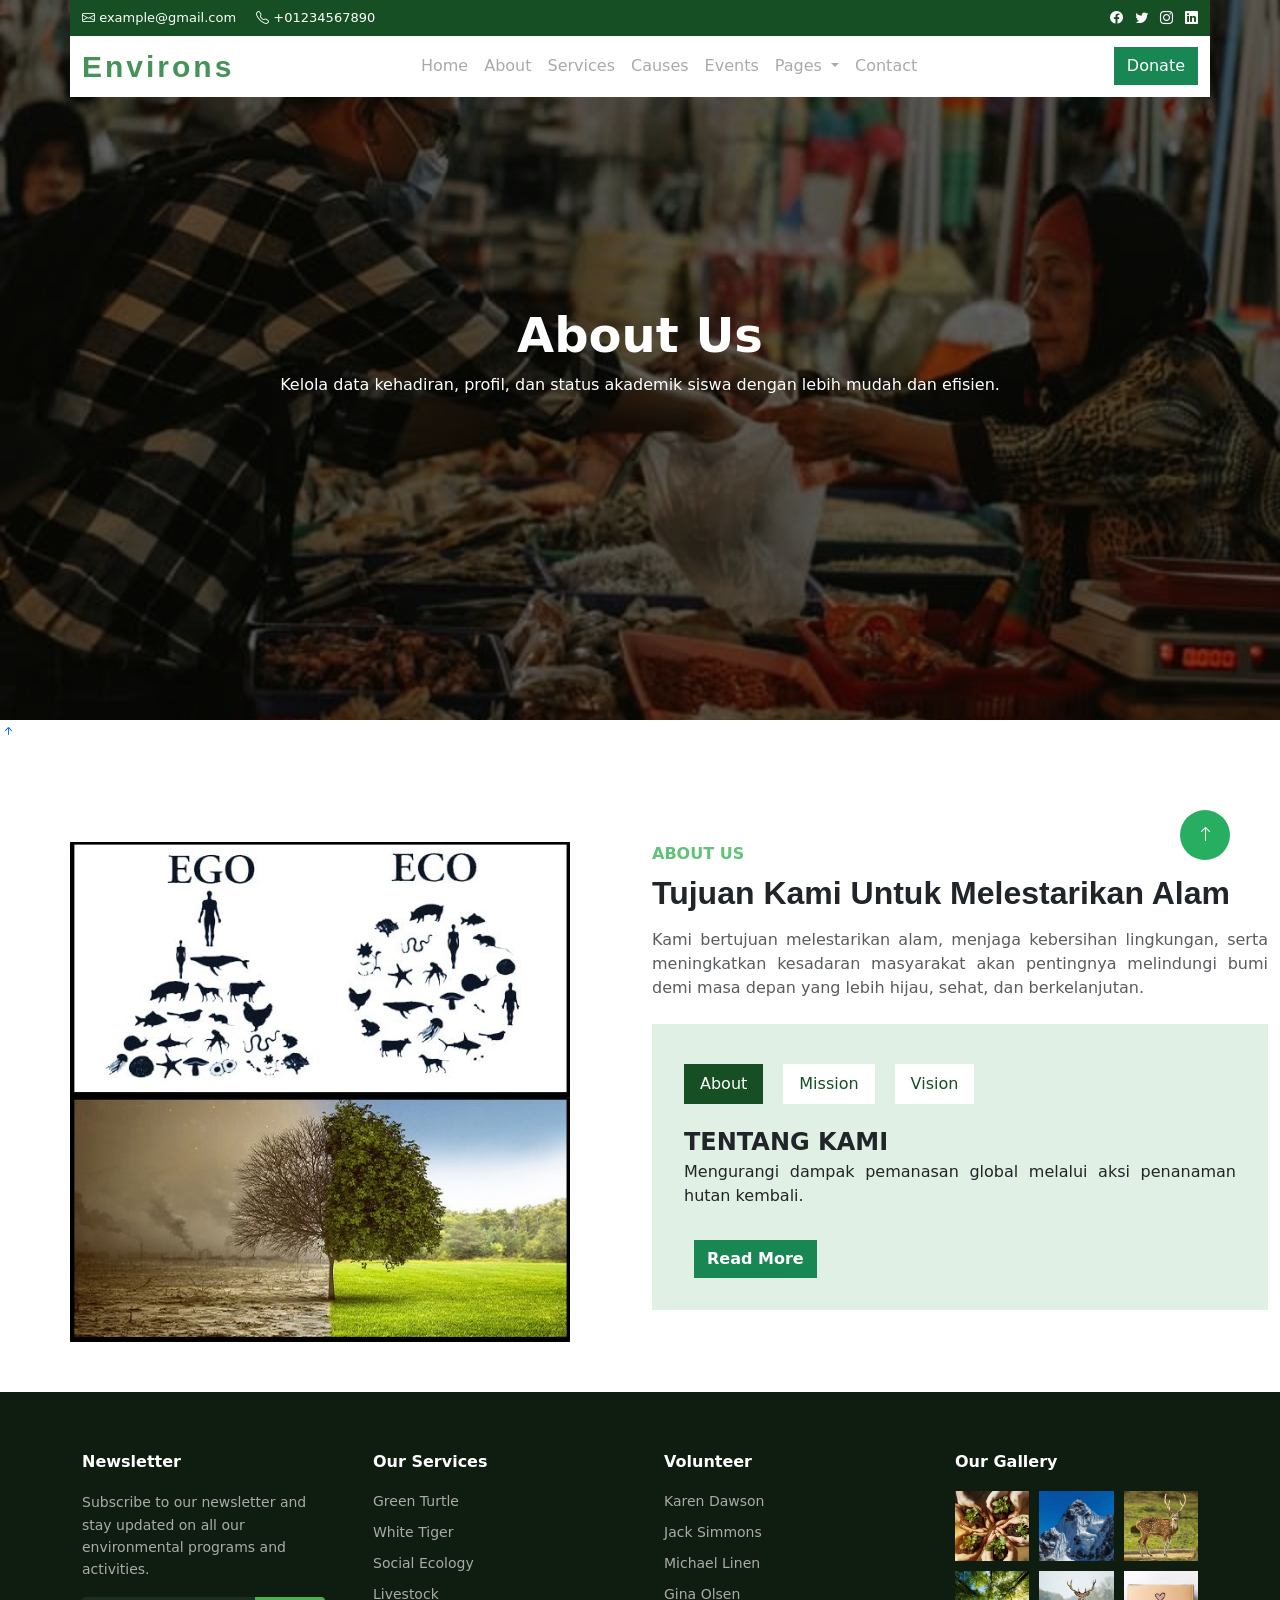
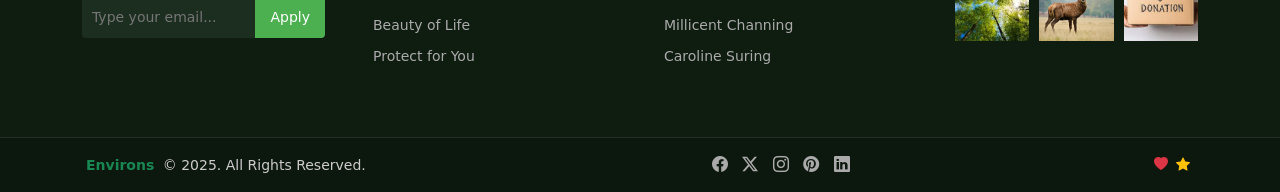
<file: about.html>
<!DOCTYPE html>
<html lang="en">

<head>
    <meta charset="UTF-8">
    <meta name="viewport" content="width=device-width, initial-scale=1.0">
    <title>Document</title>
    <link href="https://cdn.jsdelivr.net/npm/bootstrap@5.3.8/dist/css/bootstrap.min.css" rel="stylesheet">
    <link href="https://cdn.jsdelivr.net/npm/bootstrap-icons@1.11.3/font/bootstrap-icons.css" rel="stylesheet">
    <link rel="stylesheet" href="style.css">
</head>

<body>
    <style>
        .hero {
            background-image: url(gambar/orang-berjualan.jpg);
            background-size: cover;
            background-position: center;
            min-height: 80vh;
        }

        .overlay {
            background-color: rgba(0, 0, 0, 0.5);
            min-height: 80vh;
        }
    </style>
    <div class="header-wrapper">
        <a class="bundar" href="#"><i class="bi bi-arrow-up"></i></a>
        <!-- TOPBAR -->
        <div class="topbar-inner py-2">
            <div class="container d-flex justify-content-between">
                <div>
                    <i class="bi bi-envelope"></i> example@gmail.com
                    <i class="bi bi-telephone ms-3"></i> +01234567890
                </div>
                <div>
                    <i class="bi bi-facebook me-2"></i>
                    <i class="bi bi-twitter me-2"></i>
                    <i class="bi bi-instagram me-2"></i>
                    <i class="bi bi-linkedin"></i>
                </div>
            </div>
        </div>
        <!-- NAVBAR -->
        <div class="navbar-inner">
            <nav class="navbar navbar-expand-lg">
                <div class="container">
                    <a class="ex-navbar-brand" href="index.html">Environs</a>
                    <button class="navbar-toggler" data-bs-toggle="collapse" data-bs-target="#navMenu">
                        <span class="navbar-toggler-icon"></span>
                    </button>
                    <div class="collapse navbar-collapse justify-content-start" id="navMenu">
                        <ul class="navbar-nav mx-auto">
                            <li class="nav-item"><a class="nav-link" href="index.html">Home</a></li>
                            <li class="nav-item"><a class="nav-link" href="about.html">About</a></li>
                            <li class="nav-item"><a class="nav-link" href="services.html">Services</a></li>
                            <li class="nav-item"><a class="nav-link" href="causes.html">Causes</a></li>
                            <li class="nav-item"><a class="nav-link" href="events.html">Events</a></li>
                            <li class="nav-item dropdown">
                                <a class="nav-link dropdown-toggle" data-bs-toggle="dropdown">
                                    Pages
                                </a>
                                <ul class="dropdown-menu dropdown-menu-success">
                                    <li><a class="dropdown-item" href="blog.html">Blog</a></li>
                                    <li><a class="dropdown-item" href="gallery.html">Gallery</a></li>
                                    <li><a class="dropdown-item" href="volunteer.html">Volunteer</a></li>
                                    <li><a class="dropdown-item" href="donation.html">Donation</a></li>
                                    <li><a class="dropdown-item" href="404.html">404 Error</a></li>
                                    <li>
                                        <hr class="dropdown-divider">
                                    </li>
                                    <li><a class="dropdown-item" href="#">Lihat Semua</a></li>
                                </ul>
                            </li>
                            <li class="nav-item"><a class="nav-link" href="contact.html   t">Contact</a></li>
                        </ul>
                        <button class="btn btn-success rounded-0" href="#">Donate</button>
                    </div>
                </div>
            </nav>
        </div>
    </div>
    <div class="hero"> <!-- Hero Section -->
        <div class="overlay d-flex justify-content-center align-items-center text-center">
            <div class="text-white">
                <h3 class="display-5 fw-bold">About Us</h3>
                <p class="fs-6">Kelola data kehadiran, profil, dan status akademik siswa dengan lebih mudah dan efisien.
                </p>
            </div>
        </div>
    </div>
    <section>

    </section>
    <a href="#"><i class="bi bi-arrow-up-short"></i></a>
    <div class="content">
        <div class="row align-items-start mt-5">
            <!-- Gambar -->
            <div class="col-md-6 d-flex justify-content-center">
                <img src="gambar/eco.jpeg" alt="" style="height: auto; width: 500px;" class="img-fluid">
            </div>
            <!-- Text -->
            <div class="col-md-6">
                <p class="fw-bold mb-2" style="color: #62c278;">ABOUT US</p>

                <h2 class="fw-semibold mb-3" style="font-family: Arial, Helvetica, sans-serif;">
                    Tujuan Kami Untuk Melestarikan Alam
                </h2>
                <p class="text-muted mb-4" style="text-align: justify;">
                    Kami bertujuan melestarikan alam, menjaga kebersihan lingkungan,
                    serta meningkatkan kesadaran masyarakat akan pentingnya
                    melindungi bumi demi masa depan yang lebih hijau, sehat,
                    dan berkelanjutan.
                </p>
                <!-- Box About Mission Vision -->
                <div style="background-color: #e0f0e4;" class="p-3 mt-2">
                    <div class="info-box m-0 p-3">
                        <!-- Tabs -->
                        <ul class="nav nav-pills mb-4" id="infoTab" role="tablist">
                            <li class="nav-item" role="presentation">
                                <button class="nav-link active  mt-2 rounded-0" data-bs-toggle="pill"
                                    data-bs-target="#about" type="button">
                                    About
                                </button>
                            </li>
                            <li class="nav-item" role="presentation">
                                <button class="nav-link mt-2 rounded-0" data-bs-toggle="pill" data-bs-target="#mission"
                                    type="button">
                                    Mission
                                </button>
                            </li>
                            <li class="nav-item" role="presentation">
                                <button class="nav-link mt-2 rounded-0" data-bs-toggle="pill" data-bs-target="#vision"
                                    type="button">
                                    Vision
                                </button>
                            </li>
                        </ul>
                        <!-- Content -->
                        <div class="tab-content">
                            <div class="tab-pane fade show active" id="about">
                                <h4 class="fw-bold">TENTANG KAMI</h4>
                                <p style="text-align: justify; margin-top: -5px;">
                                    Mengurangi dampak pemanasan global melalui aksi
                                    penanaman hutan kembali.
                                </p>
                            </div>
                            <div class="tab-pane fade" id="mission">
                                <h4 class="fw-bold">MISI KAMI</h4>
                                <p style="text-align: justify; margin-top: -5px;">
                                    Mendorong masyarakat untuk lebih peduli terhadap
                                    lingkungan melalui edukasi pelestarian sumber daya alam.
                                </p>
                            </div>
                            <div class="tab-pane fade" id="vision">
                                <h4 class="fw-bold">VISI KAMI</h4>
                                <p style="text-align: justify; margin-top: -5px;">
                                    Mewujudkan bumi yang hijau, bersih, dan sehat
                                    untuk generasi sekarang maupun masa depan.
                                </p>
                            </div>
                        </div>
                        <button class="btn btn-success mt-3 fw-bold rounded-0">
                            Read More
                        </button>
                    </div>
                </div>
            </div>
            <br>
        </div>
    </div>
    <footer id="footer">
        <div id="footer-main">
            <div class="container">
                <div class="row g-5">
                    <!-- Newsletter -->
                    <div class="col-md-3">
                        <h6>Newsletter</h6>
                        <p>Subscribe to our newsletter and stay updated on all our environmental programs and
                            activities.</p>
                        <div class="footer-newsletter d-flex mt-3">
                            <input type="email" placeholder="Type your email..." />
                            <button>Apply</button>
                        </div>
                    </div>
                    <!-- Our Services -->
                    <div class="col-md-3">
                        <h6>Our Services</h6>
                        <ul>
                            <li><a href="#">Green Turtle</a></li>
                            <li><a href="#">White Tiger</a></li>
                            <li><a href="#">Social Ecology</a></li>
                            <li><a href="#">Livestock</a></li>
                            <li><a href="#">Beauty of Life</a></li>
                            <li><a href="#">Protect for You</a></li>
                        </ul>
                    </div>
                    <!-- Volunteer -->
                    <div class="col-md-3">
                        <h6>Volunteer</h6>
                        <ul>
                            <li><a href="#">Karen Dawson</a></li>
                            <li><a href="#">Jack Simmons</a></li>
                            <li><a href="#">Michael Linen</a></li>
                            <li><a href="#">Gina Olsen</a></li>
                            <li><a href="#">Millicent Channing</a></li>
                            <li><a href="#">Caroline Suring</a></li>
                        </ul>
                    </div>
                    <!-- Our Gallery -->
                    <div class="col-md-3">
                        <h6>Our Gallery</h6>
                        <div class="footer-gallery">
                            <img src="gambar/gallery-1.jpeg" alt="g1" />
                            <img src="gambar/gunungeverst.jpg" alt="g2" />
                            <img src="gambar/galllery-3.jpg" alt="" />
                            <img src="gambar/pepohonan.jpeg" alt="g4" />
                            <img src="gambar/gallery-5.jpg" alt="g5" />
                            <img src="gambar/gallery-6.jpg" alt="g6" />
                        </div>
                    </div>
                </div>
            </div>
        </div>
        <div id="footer-bottom">
            <div class="container d-flex justify-content-between align-items-center flex-wrap gap-2">
                <div>
                    <a href="#" class="text-success fw-bold text-decoration-none me-1"><i
                            class="bi bi-leaf-fill me-1"></i>Environs</a>
                    &copy; 2025. All Rights Reserved.
                </div>
                <div class="d-flex align-items-center mx-auto">
                    <div class="footer-social">
                        <a href="#"><i class="bi bi-facebook"></i></a>
                        <a href="#"><i class="bi bi-twitter-x"></i></a>
                        <a href="#"><i class="bi bi-instagram"></i></a>
                        <a href="#"><i class="bi bi-pinterest"></i></a>
                        <a href="#"><i class="bi bi-linkedin"></i></a>
                    </div>
                    <div class="boxi">
                        <a href="#" class="me-2"><i class="bi bi-heart-fill text-danger"></i></a>
                        <a href="#"><i class="bi bi-star-fill text-warning"></i></a>
                    </div>
                </div>
            </div>
        </div>
    </footer>
    <script src="https://cdn.jsdelivr.net/npm/bootstrap@5.3.8/dist/js/bootstrap.bundle.min.js"></script>
    <script src="script.js" defer></script>
</body>

</html>
</file>
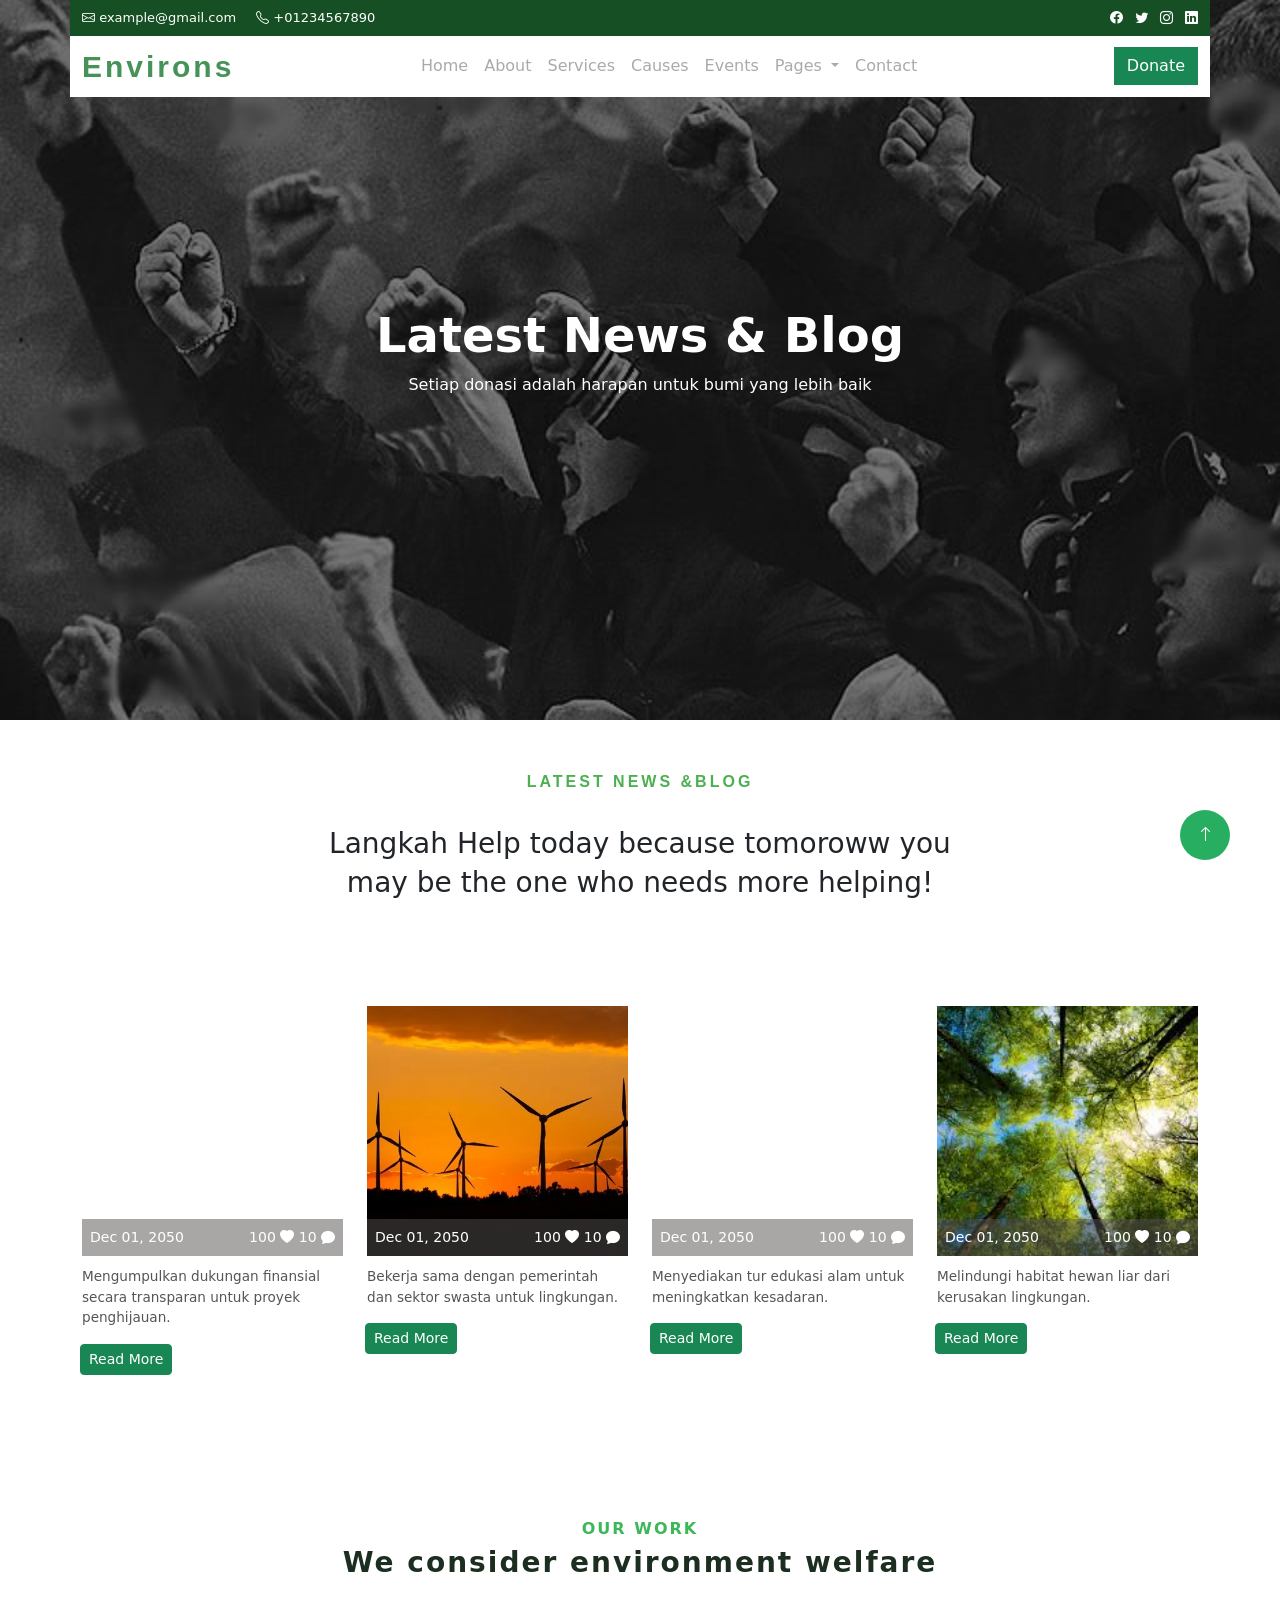
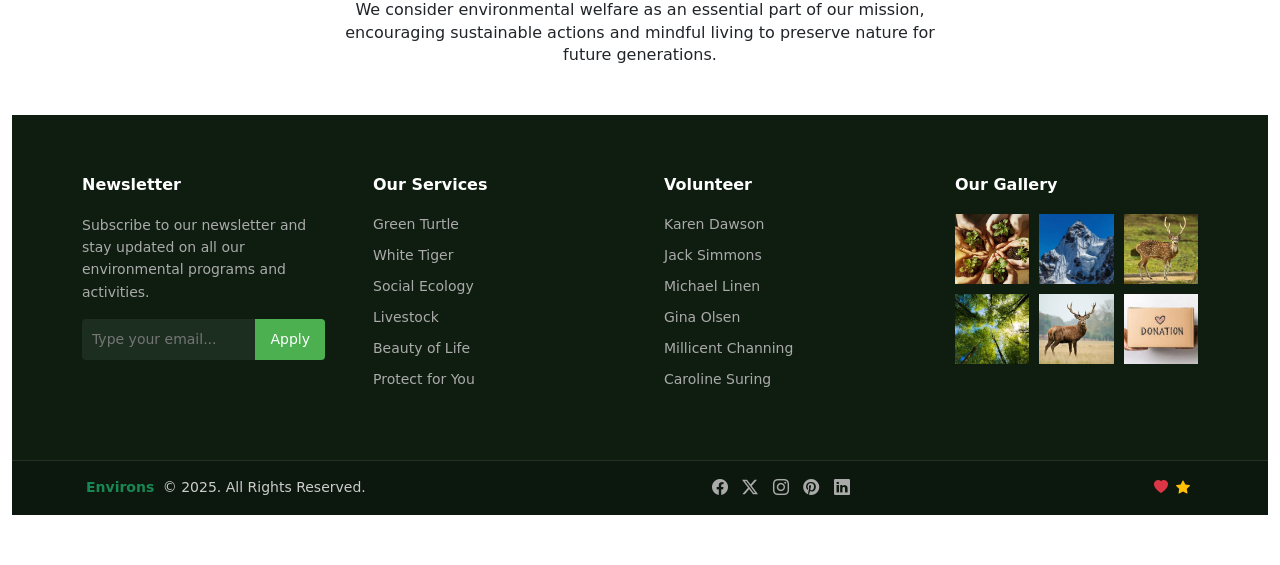
<file: blog.html>
<!DOCTYPE html>
<html lang="en">

<head>
    <meta charset="UTF-8">
    <meta name="viewport" content="width=device-width, initial-scale=1.0">
    <title>Document</title>
    <link href="https://cdn.jsdelivr.net/npm/bootstrap@5.3.8/dist/css/bootstrap.min.css" rel="stylesheet">
    <link href="https://cdn.jsdelivr.net/npm/bootstrap-icons@1.11.3/font/bootstrap-icons.css" rel="stylesheet">
    <link rel="stylesheet" href="style.css">
</head>

<body>
    <style>
        .hero {
            background-image: url(gambar/demo-4.jpg);
            background-size: cover;
            background-position: center;
            min-height: 80vh;
        }

        .overlay {
            background-color: rgba(0, 0, 0, 0.5);
            min-height: 80vh;
        }
    </style>
    <div class="header-wrapper">
        <a class="bundar" href="#"><i class="bi bi-arrow-up"></i></a>
        <!-- TOPBAR -->
        <div class="topbar-inner py-2">
            <div class="container d-flex justify-content-between">
                <div>
                    <i class="bi bi-envelope"></i> example@gmail.com
                    <i class="bi bi-telephone ms-3"></i> +01234567890
                </div>
                <div>
                    <i class="bi bi-facebook me-2"></i>
                    <i class="bi bi-twitter me-2"></i>
                    <i class="bi bi-instagram me-2"></i>
                    <i class="bi bi-linkedin"></i>
                </div>
            </div>
        </div>
        <!-- NAVBAR -->
        <div class="navbar-inner">
            <nav class="navbar navbar-expand-lg">
                <div class="container">
                    <a class="ex-navbar-brand" href="index.html">Environs</a>
                    <button class="navbar-toggler" data-bs-toggle="collapse" data-bs-target="#navMenu">
                        <span class="navbar-toggler-icon"></span>
                    </button>
                    <div class="collapse navbar-collapse justify-content-start" id="navMenu">
                        <ul class="navbar-nav mx-auto">
                            <li class="nav-item"><a class="nav-link" href="index.html">Home</a></li>
                            <li class="nav-item"><a class="nav-link" href="about.html">About</a></li>
                            <li class="nav-item"><a class="nav-link" href="services.html">Services</a></li>
                            <li class="nav-item"><a class="nav-link" href="causes.html">Causes</a></li>
                            <li class="nav-item"><a class="nav-link" href="events.html">Events</a></li>
                            <li class="nav-item dropdown">
                                <a class="nav-link dropdown-toggle" data-bs-toggle="dropdown">
                                    Pages
                                </a>
                                <ul class="dropdown-menu dropdown-menu-success">
                                    <li><a class="dropdown-item" href="blog.html">Blog</a></li>
                                    <li><a class="dropdown-item" href="gallery.html">Gallery</a></li>
                                    <li><a class="dropdown-item" href="volunteer.html">Volunteer</a></li>
                                    <li><a class="dropdown-item" href="donation.html">Donation</a></li>
                                    <li><a class="dropdown-item" href="404.html">404 Error</a></li>
                                    <li>
                                        <hr class="dropdown-divider">
                                    </li>
                                    <li><a class="dropdown-item" href="#">Lihat Semua</a></li>
                                </ul>
                            </li>
                            <li class="nav-item"><a class="nav-link" href="contact.html">Contact</a></li>
                        </ul>
                        <button class="btn btn-success rounded-0" href="#">Donate</button>
                    </div>
                </div>
            </nav>
        </div>
    </div>
    <div class="hero"> <!-- Hero Section -->
        <div class="overlay d-flex justify-content-center align-items-center text-center">
            <div class="text-white">
                <h3 class="display-5 fw-bold">Latest News & Blog</h3>
                <p class="fs-6">Setiap donasi adalah harapan untuk bumi yang lebih baik
                </p>
            </div>
        </div>
    </div>
    <div class="content">
        <p class="tulisan fw-semibold ">LATEST NEWS &BLOG </p>
        </p>
        <h3 class=" text-center mx-auto mt-2" style="line-height: 1.4; max-width: 650px; margin-top: -20px;">Langkah
            Help today because tomoroww you may be the one who needs more helping!
        </h3>
        <br>
        <div class="container py-5">
            <div class="row g-4">
                <div class="container py-5">
                    <div class="row g-4">
                        <!-- CARD 1 -->
                        <div class="col-md-3">
                            <div class="card-sapi">
                                <div class="card-kata card-a">
                                    <div class="komen position-absolute bottom-0 start-0 w-100 text-white small p-2">
                                        <i class="bi bi-calender-fill"></i>Dec 01, 2050
                                        <span class="float-end gap-2">
                                            <span>100 <i class="bi bi-heart-fill"></i></span>
                                            <span>10 <i class="bi bi-chat-fill"></i></span>
                                        </span>
                                    </div>
                                </div>
                                <p class="card-text">
                                    Mengumpulkan dukungan finansial secara transparan untuk proyek
                                    penghijauan.
                                </p>
                                <button type="button" class=" tombol btn btn-success btn-sm">Read More</button>
                            </div>
                        </div>
                        <!-- CARD 2 -->
                        <div class="col-md-3">
                            <div class="card-sapi">
                                <div class="card-kata card-b">
                                    <div class="komen position-absolute bottom-0 start-0 w-100 text-white small p-2">
                                        <i class="bi bi-calender-fill"></i>Dec 01, 2050
                                        <span class="float-end gap-2">
                                            <span>100 <i class="bi bi-heart-fill"></i></span>
                                            <span>10 <i class="bi bi-chat-fill"></i></span>
                                        </span>
                                    </div>
                                </div>
                                <p class="card-text">
                                    Bekerja sama dengan pemerintah dan sektor swasta untuk lingkungan.
                                </p>
                                <button type="button" class=" tombol btn btn-success btn-sm">Read More</button>
                            </div>
                        </div>
                        <!-- CARD 3 -->
                        <div class="col-md-3">
                            <div class="card-sapi">
                                <div class="card-kata card-c">
                                    <div class="komen position-absolute bottom-0 start-0 w-100 text-white small p-2">
                                        <i class="bi bi-calender-fill"></i>Dec 01, 2050
                                        <span class="float-end gap-2">
                                            <span>100 <i class="bi bi-heart-fill"></i></span>
                                            <span>10 <i class="bi bi-chat-fill"></i></span>
                                        </span>
                                    </div>
                                </div>
                                <p class="card-text">
                                    Menyediakan tur edukasi alam untuk meningkatkan kesadaran.
                                </p>
                                <button type="button" class=" tombol btn btn-success btn-sm">Read More</button>
                            </div>
                        </div>
                        <!-- CARD 4 -->
                        <div class="col-md-3">
                            <div class="card-sapi">
                                <div class="card-kata card-d">
                                    <div class="komen position-absolute bottom-0 start-0 w-100 text-white small p-2">
                                        <i class="bi bi-calender-fill"></i>Dec 01, 2050
                                        <span class="float-end gap-2">
                                            <span>100 <i class="bi bi-heart-fill"></i></span>
                                            <span>10 <i class="bi bi-chat-fill"></i></span>
                                        </span>
                                    </div>
                                </div>
                                <p class="card-text">
                                    Melindungi habitat hewan liar dari kerusakan lingkungan.
                                </p>
                                <button type="button" class=" tombol btn btn-success btn-sm">Read More</button>
                            </div>
                        </div>
                    </div>
                </div>
            </div>
        </div>
        <div class="container py-5">
            <h6 class="tulisan-1 fw-semibold justify-content-center">
                OUR WORK
            </h6>
            <h3 class="kata fw-semibold mt-2">We consider environment welfare</h3>
            <p class="kalimat">We consider environmental welfare as an essential part of our mission, encouraging
                sustainable actions and mindful living to preserve nature for future generations.</p>
        </div>
        <footer id="footer">
            <div id="footer-main">
                <div class="container">
                    <div class="row g-5">
                        <!-- Newsletter -->
                        <div class="col-md-3">
                            <h6>Newsletter</h6>
                            <p>Subscribe to our newsletter and stay updated on all our environmental programs and
                                activities.</p>
                            <div class="footer-newsletter d-flex mt-3">
                                <input type="email" placeholder="Type your email..." />
                                <button>Apply</button>
                            </div>
                        </div>
                        <!-- Our Services -->
                        <div class="col-md-3">
                            <h6>Our Services</h6>
                            <ul>
                                <li><a href="#">Green Turtle</a></li>
                                <li><a href="#">White Tiger</a></li>
                                <li><a href="#">Social Ecology</a></li>
                                <li><a href="#">Livestock</a></li>
                                <li><a href="#">Beauty of Life</a></li>
                                <li><a href="#">Protect for You</a></li>
                            </ul>
                        </div>
                        <!-- Volunteer -->
                        <div class="col-md-3">
                            <h6>Volunteer</h6>
                            <ul>
                                <li><a href="#">Karen Dawson</a></li>
                                <li><a href="#">Jack Simmons</a></li>
                                <li><a href="#">Michael Linen</a></li>
                                <li><a href="#">Gina Olsen</a></li>
                                <li><a href="#">Millicent Channing</a></li>
                                <li><a href="#">Caroline Suring</a></li>
                            </ul>
                        </div>
                        <!-- Our Gallery -->
                        <div class="col-md-3">
                            <h6>Our Gallery</h6>
                            <div class="footer-gallery">
                                <img src="gambar/gallery-1.jpeg" alt="g1" />
                                <img src="gambar/gunungeverst.jpg" alt="g2" />
                                <img src="gambar/galllery-3.jpg" alt="" />
                                <img src="gambar/pepohonan.jpeg" alt="g4" />
                                <img src="gambar/gallery-5.jpg" alt="g5" />
                                <img src="gambar/gallery-6.jpg" alt="g6" />
                            </div>
                        </div>
                    </div>
                </div>
            </div>
            <div id="footer-bottom">
                <div class="container d-flex justify-content-between align-items-center flex-wrap gap-2">
                    <div>
                        <a href="#" class="text-success fw-bold text-decoration-none me-1"><i
                                class="bi bi-leaf-fill me-1"></i>Environs</a>
                        &copy; 2025. All Rights Reserved.
                    </div>
                    <div class="d-flex align-items-center mx-auto">
                        <div class="footer-social">
                            <a href="#"><i class="bi bi-facebook"></i></a>
                            <a href="#"><i class="bi bi-twitter-x"></i></a>
                            <a href="#"><i class="bi bi-instagram"></i></a>
                            <a href="#"><i class="bi bi-pinterest"></i></a>
                            <a href="#"><i class="bi bi-linkedin"></i></a>
                        </div>
                        <div class="boxi">
                            <a href="#" class="me-2"><i class="bi bi-heart-fill text-danger"></i></a>
                            <a href="#"><i class="bi bi-star-fill text-warning"></i></a>
                        </div>
                    </div>
                </div>
            </div>
        </footer>
        <script src="https://cdn.jsdelivr.net/npm/bootstrap@5.3.8/dist/js/bootstrap.bundle.min.js"></script>
        <script src="script.js" defer></script>
</body>

</html>
</file>
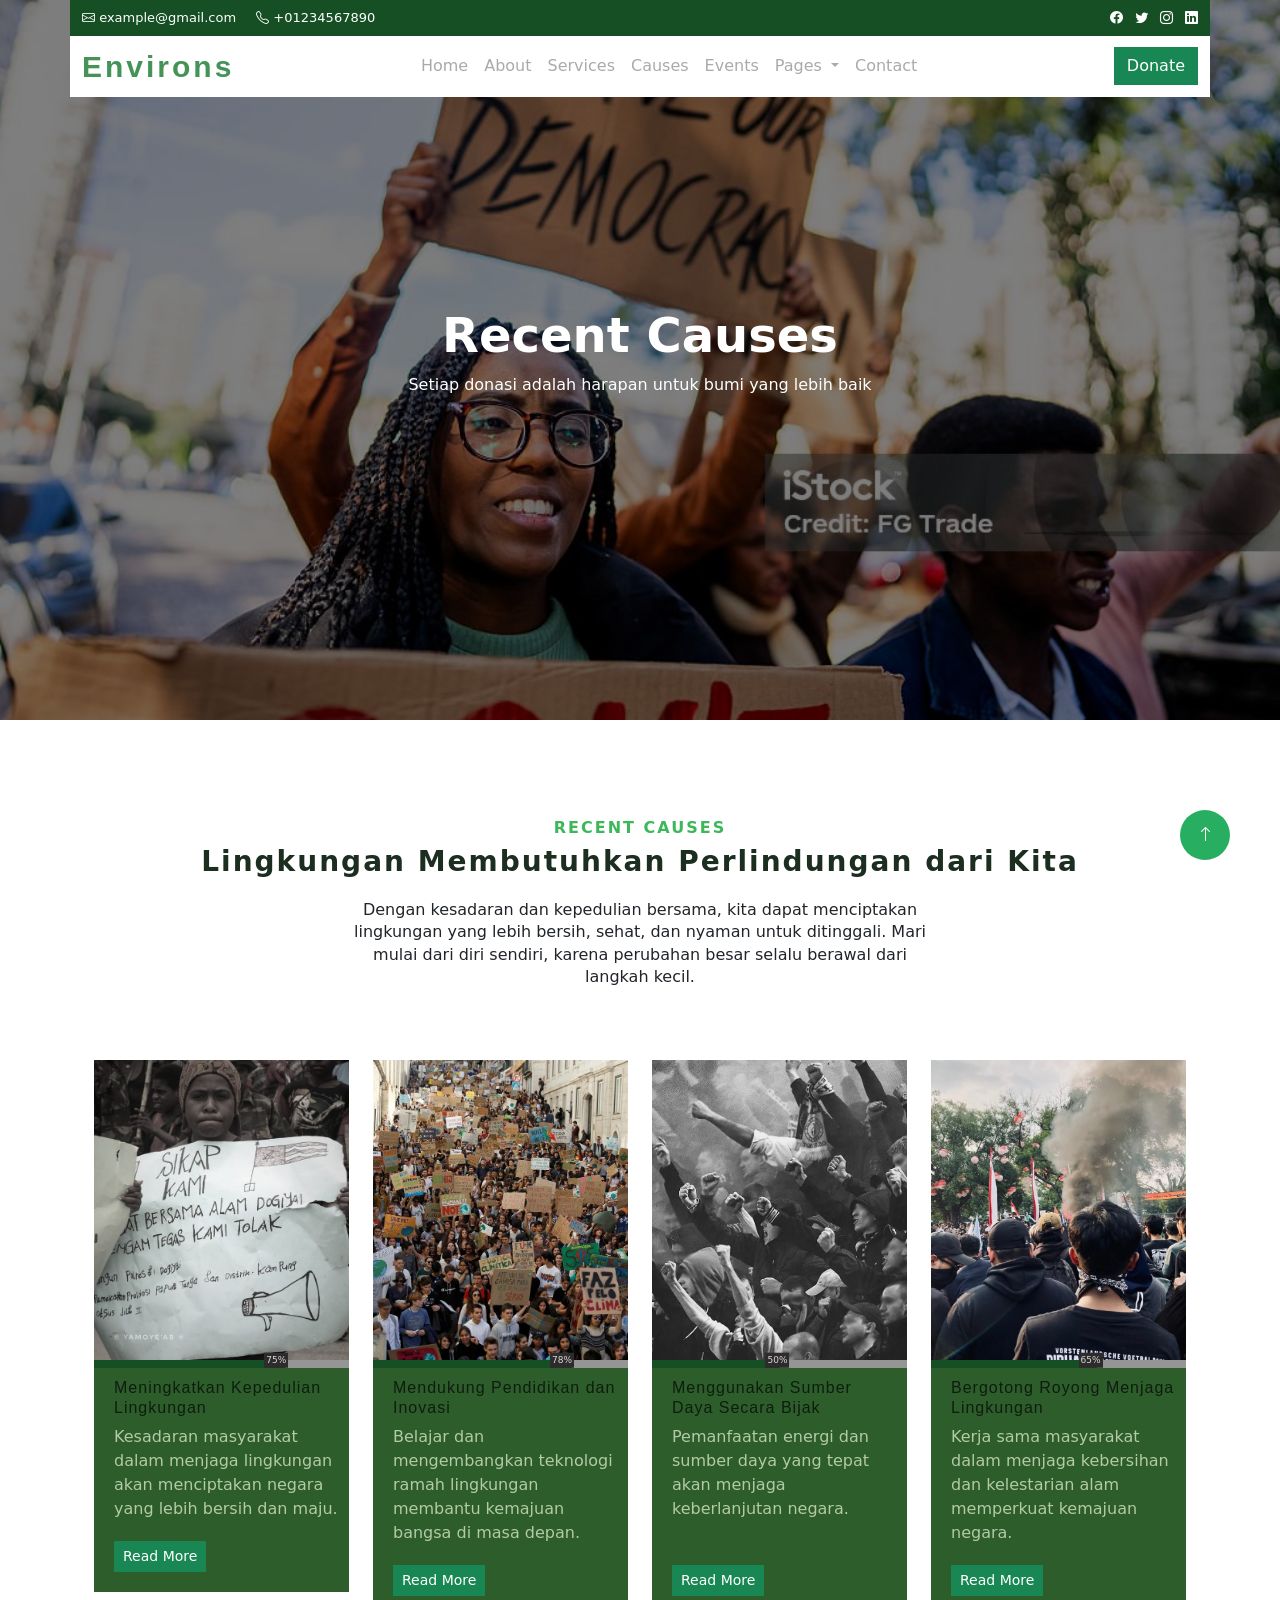
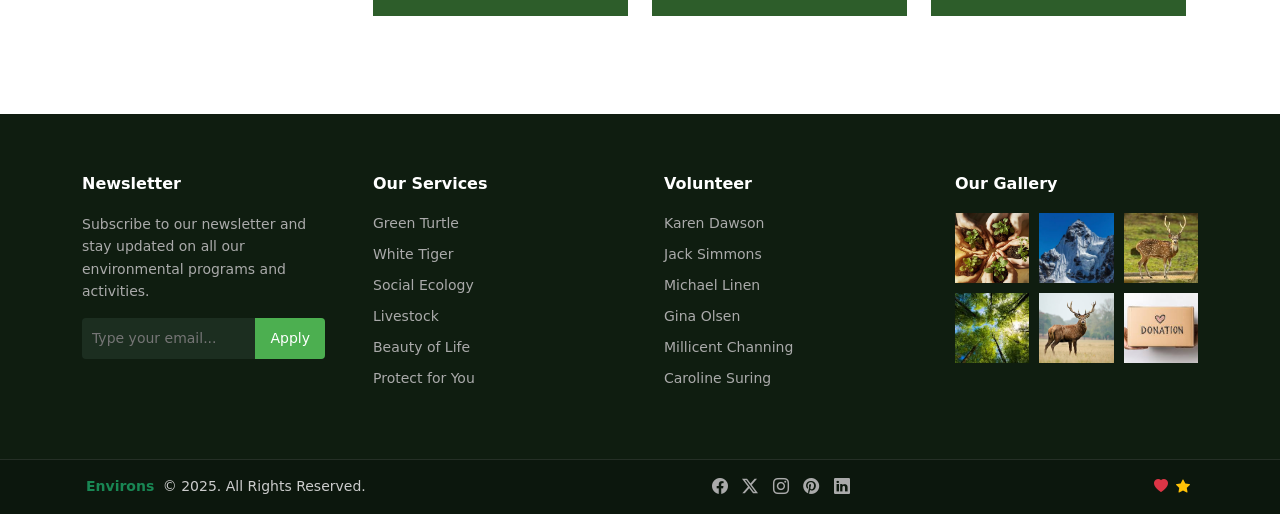
<file: causes.html>
<!DOCTYPE html>
<html lang="en">

<head>
    <meta charset="UTF-8">
    <meta name="viewport" content="width=device-width, initial-scale=1.0">
    <title>Document</title>
    <link rel="stylesheet" href="style.css">
    <link href="https://cdn.jsdelivr.net/npm/bootstrap@5.3.8/dist/css/bootstrap.min.css" rel="stylesheet">
    <link href="https://cdn.jsdelivr.net/npm/bootstrap-icons@1.11.3/font/bootstrap-icons.css" rel="stylesheet">
</head>

<body>
    <style>
        .hero {
            background-image: url(gambar/demo-5.jpg);
            background-size: cover;
            background-position: center;
            min-height: 80vh;
        }

        .overlay {
            background-color: rgba(0, 0, 0, 0.5);
            min-height: 80vh;
        }
    </style>
    <div class="header-wrapper">
        <a class="bundar" href="#"><i class="bi bi-arrow-up"></i></a>
        <!-- TOPBAR -->
        <div class="topbar-inner py-2">
            <div class="container d-flex justify-content-between">
                <div>
                    <i class="bi bi-envelope"></i> example@gmail.com
                    <i class="bi bi-telephone ms-3"></i> +01234567890
                </div>
                <div>
                    <i class="bi bi-facebook me-2"></i>
                    <i class="bi bi-twitter me-2"></i>
                    <i class="bi bi-instagram me-2"></i>
                    <i class="bi bi-linkedin"></i>
                </div>
            </div>
        </div>
        <!-- NAVBAR -->
        <div class="navbar-inner">
            <nav class="navbar navbar-expand-lg">
                <div class="container">
                    <a class="ex-navbar-brand" href="index.html">Environs</a>
                    <button class="navbar-toggler" data-bs-toggle="collapse" data-bs-target="#navMenu">
                        <span class="navbar-toggler-icon"></span>
                    </button>
                    <div class="collapse navbar-collapse justify-content-start" id="navMenu">
                        <ul class="navbar-nav mx-auto">
                            <li class="nav-item"><a class="nav-link" href="index.html">Home</a></li>
                            <li class="nav-item"><a class="nav-link" href="about.html">About</a></li>
                            <li class="nav-item"><a class="nav-link" href="services.html">Services</a></li>
                            <li class="nav-item"><a class="nav-link" href="causes.html">Causes</a></li>
                            <li class="nav-item"><a class="nav-link" href="events.html">Events</a></li>
                            <li class="nav-item dropdown">
                                <a class="nav-link dropdown-toggle" data-bs-toggle="dropdown">
                                    Pages
                                </a>
                                <ul class="dropdown-menu dropdown-menu-success">
                                    <li><a class="dropdown-item" href="blog.html">Blog</a></li>
                                    <li><a class="dropdown-item" href="gallery.html">Gallery</a></li>
                                    <li><a class="dropdown-item" href="volunteer.html">Volunteer</a></li>
                                    <li><a class="dropdown-item" href="donation.html">Donation</a></li>
                                    <li><a class="dropdown-item" href="404.html">404 Error</a></li>
                                    <li>
                                        <hr class="dropdown-divider">
                                    </li>
                                    <li><a class="dropdown-item" href="#">Lihat Semua</a></li>
                                </ul>
                            </li>
                            <li class="nav-item"><a class="nav-link" href="contact.html">Contact</a></li>
                        </ul>
                        <button class="btn btn-success rounded-0" href="#">Donate</button>
                    </div>
                </div>
            </nav>
        </div>
    </div>
    <div class="hero"> <!-- Hero Section -->
        <div class="overlay d-flex justify-content-center align-items-center text-center">
            <div class="text-white">
                <h3 class="display-5 fw-bold">Recent Causes</h3>
                <p class="fs-6">Setiap donasi adalah harapan untuk bumi yang lebih baik
                </p>
            </div>
        </div>
    </div>
    <div class="content">
        <div class="container py-5">
            <h6 class="tulisan-1 fw-semibold justify-content-center">
                RECENT CAUSES
            </h6>
            <h3 class="kata fw-semibold mt-2">Lingkungan Membutuhkan Perlindungan dari Kita</h3>
            <p class="kalimat">Dengan kesadaran dan kepedulian bersama, kita dapat menciptakan
                lingkungan yang lebih bersih, sehat, dan nyaman untuk ditinggali. Mari mulai dari diri sendiri, karena
                perubahan besar selalu berawal dari langkah kecil.</p>
            <br>
            <div class="container mt-5">
                <div class="row g-4">
                    <!-- CARD 1 -->
                    <div class="col-6 col-md-3">
                        <div class="card-wrapper">
                            <div class="flip-card">
                                <div class="flip-card-inner">
                                    <div class="flip-card-front">
                                        <img src="gambar/demo-2.jpg">
                                    </div>
                                    <div class="flip-card-back">
                                        <img src="gambar/demo-2.jpg">
                                    </div>
                                </div>
                            </div>
                            <div class="container-a">
                                <div class="my-progress-bar">
                                    <div class="progress-1">
                                        <span>75%</span>
                                    </div>
                                </div>
                            </div>
                            <div class="my-kotak">
                                <h6 class="kutu">Meningkatkan Kepedulian Lingkungan</h6>
                                <p class="teki">Kesadaran masyarakat dalam menjaga lingkungan akan menciptakan negara
                                    yang lebih bersih dan maju.
                                </p>
                                <button type="button" class="btn btn-success btn-primary rounded-0 btn-sm">Read
                                    More</button>
                            </div>
                        </div>
                    </div>
                    <!-- CARD 2 -->
                    <div class="col-6 col-md-3">
                        <div class="card-wrapper">
                            <div class="flip-card">
                                <div class="flip-card-inner">
                                    <div class="flip-card-front">
                                        <img src="gambar/demo-1.jpg">
                                    </div>
                                    <div class="flip-card-back">
                                        <img src="gambar/demo-1.jpg">
                                    </div>
                                </div>
                            </div>
                            <div class="container-a">
                                <div class="my-progress-bar">
                                    <div class="progress-2">
                                        <span>78%</span>
                                    </div>
                                </div>
                            </div>
                            <div class="my-kotak">
                                <h6 class="kutu">Mendukung Pendidikan dan Inovasi</h6>
                                <p class="teki">Belajar dan mengembangkan teknologi ramah lingkungan membantu kemajuan
                                    bangsa di masa depan.
                                </p>
                                <button type="button" class="btn btn-success btn-primary rounded-0 btn-sm">Read
                                    More</button>
                            </div>
                        </div>
                    </div>
                    <!-- CARD 3 -->
                    <div class="col-6 col-md-3">
                        <div class="card-wrapper">
                            <div class="flip-card">
                                <div class="flip-card-inner">
                                    <div class="flip-card-front">
                                        <img src="gambar/demo-4.jpg">
                                    </div>
                                    <div class="flip-card-back">
                                        <img src="gambar/demo-4.jpg">
                                    </div>
                                </div>
                            </div>
                            <div class="container-a">
                                <div class="my-progress-bar">
                                    <div class="progress-3">
                                        <span>50%</span>
                                    </div>
                                </div>
                            </div>
                            <div class="my-kotak">
                                <h6 class="kutu">Menggunakan Sumber Daya Secara Bijak</h6>
                                <p class="teki">Pemanfaatan energi dan sumber daya yang tepat akan menjaga keberlanjutan
                                    negara.
                                </p>
                                <br>
                                <button type="button" class="btn btn-success btn-primary rounded-0 btn-sm">Read
                                    More</button>
                            </div>
                        </div>
                    </div>
                    <!-- CARD 4 -->
                    <div class="col-6 col-md-3">
                        <div class="card-wrapper">
                            <div class="flip-card">
                                <div class="flip-card-inner">
                                    <div class="flip-card-front">
                                        <img src="gambar/demo-3.jpg">
                                    </div>
                                    <div class="flip-card-back">
                                        <img src="gambar/demo-3.jpg">
                                    </div>
                                </div>
                            </div>
                            <div class="container-a">
                                <div class="my-progress-bar">
                                    <div class="progress-4">
                                        <span>65%</span>
                                    </div>
                                </div>
                            </div>
                            <div class="my-kotak">
                                <h6 class="kutu">Bergotong Royong Menjaga Lingkungan</h6>
                                <p class="teki">
                                    Kerja sama masyarakat dalam menjaga kebersihan dan kelestarian alam memperkuat
                                    kemajuan negara.
                                </p>
                                <button type="button" class="btn btn-success btn-primary rounded-0 btn-sm">Read
                                    More</button>
                            </div>
                        </div>
                    </div>
                </div>
            </div>
        </div>
    </div>
    <footer id="footer">
        <div id="footer-main">
            <div class="container">
                <div class="row g-5">
                    <!-- Newsletter -->
                    <div class="col-md-3">
                        <h6>Newsletter</h6>
                        <p>Subscribe to our newsletter and stay updated on all our environmental programs and
                            activities.</p>
                        <div class="footer-newsletter d-flex mt-3">
                            <input type="email" placeholder="Type your email..." />
                            <button>Apply</button>
                        </div>
                    </div>
                    <!-- Our Services -->
                    <div class="col-md-3">
                        <h6>Our Services</h6>
                        <ul>
                            <li><a href="#">Green Turtle</a></li>
                            <li><a href="#">White Tiger</a></li>
                            <li><a href="#">Social Ecology</a></li>
                            <li><a href="#">Livestock</a></li>
                            <li><a href="#">Beauty of Life</a></li>
                            <li><a href="#">Protect for You</a></li>
                        </ul>
                    </div>
                    <!-- Volunteer -->
                    <div class="col-md-3">
                        <h6>Volunteer</h6>
                        <ul>
                            <li><a href="#">Karen Dawson</a></li>
                            <li><a href="#">Jack Simmons</a></li>
                            <li><a href="#">Michael Linen</a></li>
                            <li><a href="#">Gina Olsen</a></li>
                            <li><a href="#">Millicent Channing</a></li>
                            <li><a href="#">Caroline Suring</a></li>
                        </ul>
                    </div>
                    <!-- Our Gallery -->
                    <div class="col-md-3">
                        <h6>Our Gallery</h6>
                        <div class="footer-gallery">
                            <img src="gambar/gallery-1.jpeg" alt="g1" />
                            <img src="gambar/gunungeverst.jpg" alt="g2" />
                            <img src="gambar/galllery-3.jpg" alt="" />
                            <img src="gambar/pepohonan.jpeg" alt="g4" />
                            <img src="gambar/gallery-5.jpg" alt="g5" />
                            <img src="gambar/gallery-6.jpg" alt="g6" />
                        </div>
                    </div>
                </div>
            </div>
        </div>
        <div id="footer-bottom">
            <div class="container d-flex justify-content-between align-items-center flex-wrap gap-2">
                <div>
                    <a href="#" class="text-success fw-bold text-decoration-none me-1"><i
                            class="bi bi-leaf-fill me-1"></i>Environs</a>
                    &copy; 2025. All Rights Reserved.
                </div>
                <div class="d-flex align-items-center mx-auto">
                    <div class="footer-social">
                        <a href="#"><i class="bi bi-facebook"></i></a>
                        <a href="#"><i class="bi bi-twitter-x"></i></a>
                        <a href="#"><i class="bi bi-instagram"></i></a>
                        <a href="#"><i class="bi bi-pinterest"></i></a>
                        <a href="#"><i class="bi bi-linkedin"></i></a>
                    </div>
                    <div class="boxi">
                        <a href="#" class="me-2"><i class="bi bi-heart-fill text-danger"></i></a>
                        <a href="#"><i class="bi bi-star-fill text-warning"></i></a>
                    </div>
                </div>
            </div>
        </div>
    </footer>
    <script src="https://cdn.jsdelivr.net/npm/bootstrap@5.3.8/dist/js/bootstrap.bundle.min.js"></script>
    <script src="script.js" defer></script>
</body>

</html>
</file>
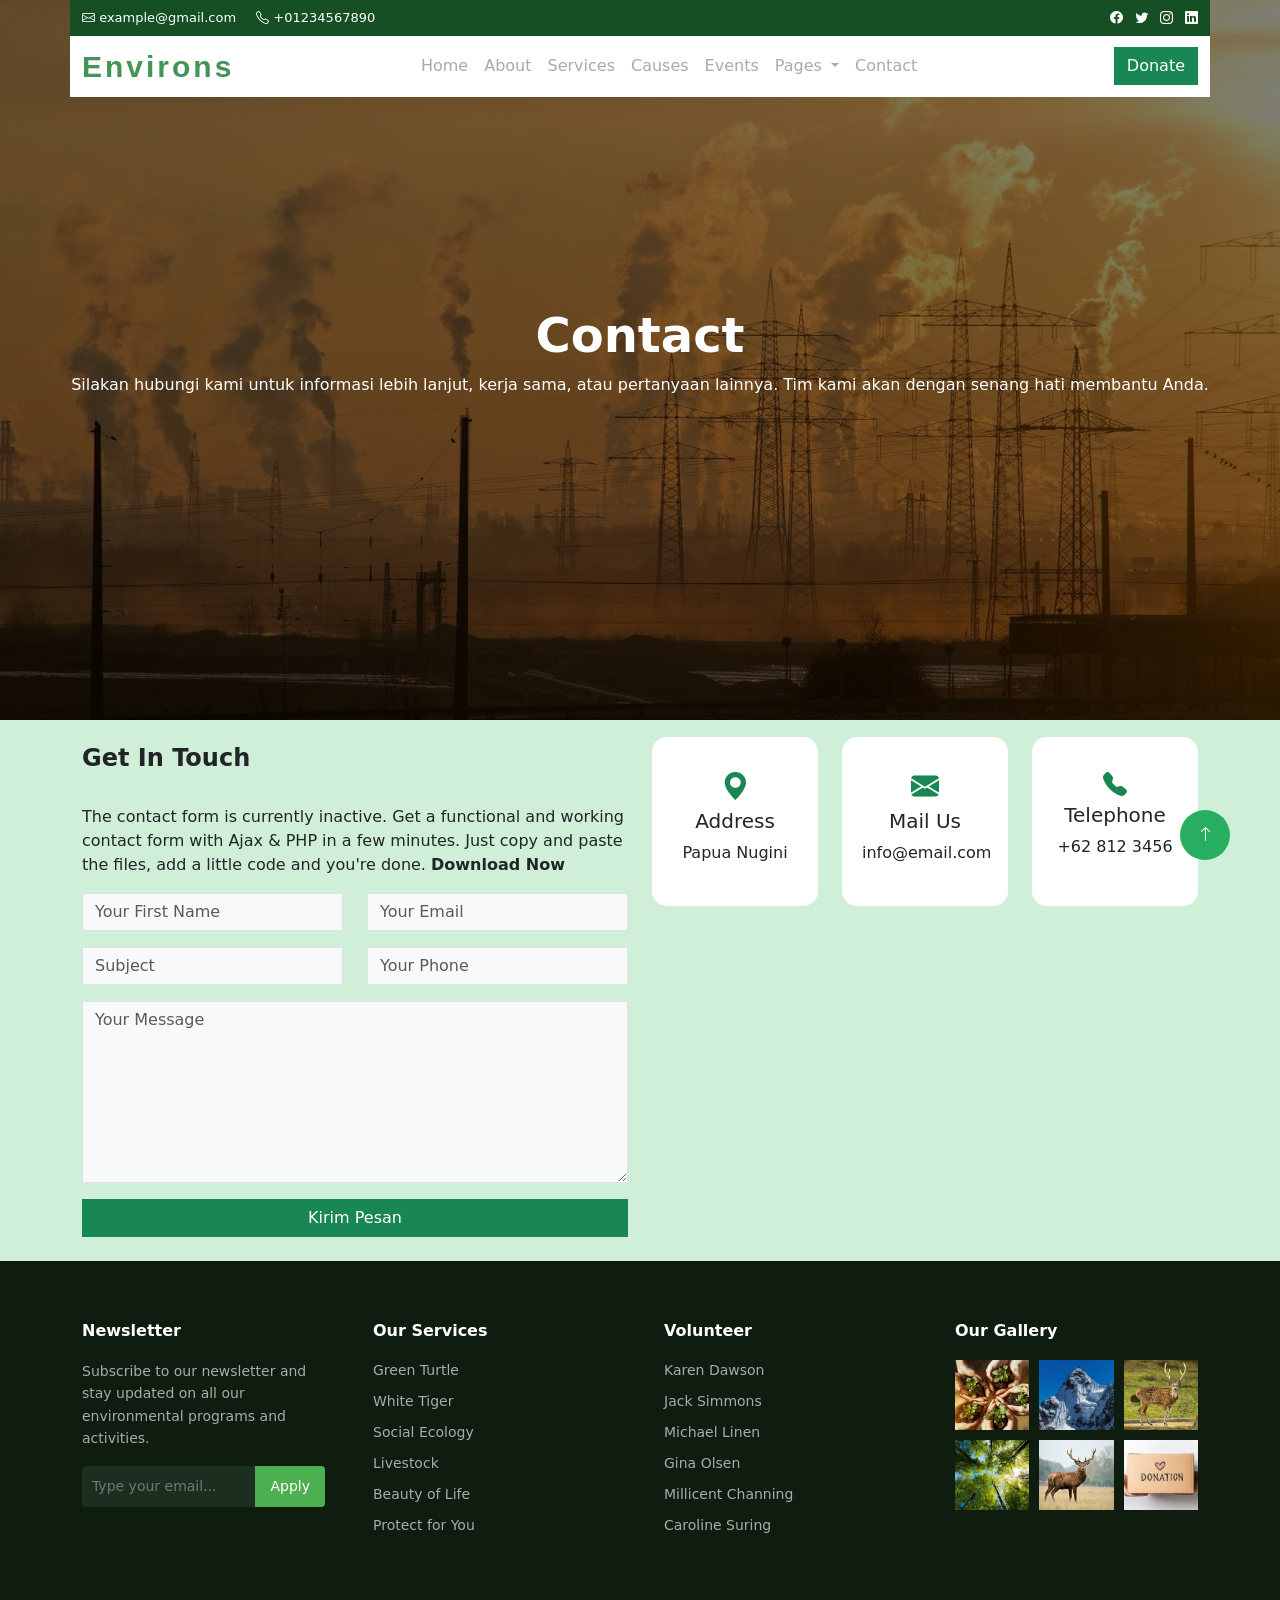
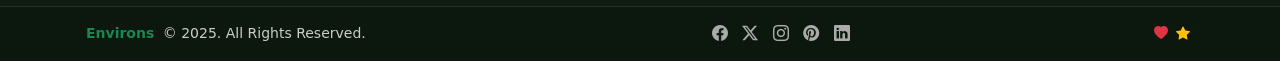
<file: contact.html>
<!DOCTYPE html>
<html lang="en">

<head>
    <meta charset="UTF-8">
    <meta name="viewport" content="width=device-width, initial-scale=1.0">
    <title>Document</title>
    <link rel="stylesheet" href="style.css">
    <link href="https://cdn.jsdelivr.net/npm/bootstrap@5.3.8/dist/css/bootstrap.min.css" rel="stylesheet">
    <link href="https://cdn.jsdelivr.net/npm/bootstrap-icons@1.11.3/font/bootstrap-icons.css" rel="stylesheet">
</head>

<body>
    <style>
        .hero {
            background-image: url(gambar/news-1.jpeg);
            background-size: cover;
            background-position: center;
            min-height: 80vh;
        }

        .overlay {
            background-color: rgba(0, 0, 0, 0.5);
            min-height: 80vh;

        }
    </style>
    <div class="header-wrapper">
        <a class="bundar" href="#"><i class="bi bi-arrow-up"></i></a>
        <!-- TOPBAR -->
        <div class="topbar-inner py-2">
            <div class="container d-flex justify-content-between">
                <div>
                    <i class="bi bi-envelope"></i> example@gmail.com
                    <i class="bi bi-telephone ms-3"></i> +01234567890
                </div>
                <div>
                    <i class="bi bi-facebook me-2"></i>
                    <i class="bi bi-twitter me-2"></i>
                    <i class="bi bi-instagram me-2"></i>
                    <i class="bi bi-linkedin"></i>
                </div>
            </div>
        </div>
        <!-- NAVBAR -->
        <div class="navbar-inner">
            <nav class="navbar navbar-expand-lg">
                <div class="container">
                    <a class="ex-navbar-brand" href="index.html">Environs</a>
                    <button class="navbar-toggler" data-bs-toggle="collapse" data-bs-target="#navMenu">
                        <span class="navbar-toggler-icon"></span>
                    </button>
                    <div class="collapse navbar-collapse justify-content-start" id="navMenu">
                        <ul class="navbar-nav mx-auto">
                            <li class="nav-item"><a class="nav-link" href="index.html">Home</a></li>
                            <li class="nav-item"><a class="nav-link" href="about.html">About</a></li>
                            <li class="nav-item"><a class="nav-link" href="services.html">Services</a></li>
                            <li class="nav-item"><a class="nav-link" href="causes.html">Causes</a></li>
                            <li class="nav-item"><a class="nav-link" href="events.html">Events</a></li>
                            <li class="nav-item dropdown">
                                <a class="nav-link dropdown-toggle" data-bs-toggle="dropdown">
                                    Pages
                                </a>
                                <ul class="dropdown-menu dropdown-menu-success">
                                    <li><a class="dropdown-item" href="blog.html">Blog</a></li>
                                    <li><a class="dropdown-item" href="gallery.html">Gallery</a></li>
                                    <li><a class="dropdown-item" href="volunteer.html">Volunteer</a></li>
                                    <li><a class="dropdown-item" href="donation.html">Donation</a></li>
                                    <li><a class="dropdown-item" href="404.html">404 Error</a></li>
                                    <li>
                                        <hr class="dropdown-divider">
                                    </li>
                                    <li><a class="dropdown-item" href="#">Lihat Semua</a></li>
                                </ul>
                            </li>
                            <li class="nav-item"><a class="nav-link" href="contact.html">Contact</a></li>
                        </ul>
                        <button class="btn btn-success rounded-0" href="#">Donate</button>
                    </div>
                </div>
            </nav>
        </div>
    </div>
    <div class="hero"> <!-- Hero Section -->
        <div class="overlay d-flex justify-content-center align-items-center text-center">
            <div class="text-white">
                <h3 class="display-5 fw-bold">Contact</h3>
                <p class="fs-6">Silakan hubungi kami untuk informasi lebih lanjut, kerja sama, atau pertanyaan lainnya.
                    Tim kami akan dengan senang hati membantu Anda.</p>
            </div>
        </div>
    </div>
    <section class="contact">
        <div class="container">
            <div class="row">
                <div class="col-12 col-md-6">
                    <h4 class="fw-semibold mt-4">Get In Touch</h4>
                    <br>
                    <p>
                        The contact form is currently inactive. Get a functional and working contact form with Ajax &
                        PHP
                        in a few minutes. Just copy and paste the files, add a little code and you're done.
                        <b>Download Now</b>
                    </p>
                    <form class="form-contact">
                        <div class="row">
                            <div class="col-12 col-md-6 mb-3">
                                <input type="text" class="form-control rounded-0 bg-light"
                                    placeholder="Your First Name">
                            </div>
                            <div class="col-12 col-md-6 mb-3">
                                <input type="email" class="form-control rounded-0 bg-light" placeholder="Your Email">
                            </div>
                        </div>
                        <div class="row">
                            <div class="col-12 col-md-6 mb-3">
                                <input type="text" class="form-control rounded-0 bg-light" placeholder="Subject">
                            </div>
                            <div class="col-12 col-md-6 mb-3">
                                <input type="text" class="form-control rounded-0 bg-light" placeholder="Your Phone">
                            </div>
                        </div>
                        <div class="mb-3">
                            <textarea class="form-control rounded-0 bg-light" rows="7"
                                placeholder="Your Message"></textarea>
                        </div>
                        <button class="btn btn-success mt-2">
                            Kirim Pesan
                        </button>
                        <br>
                    </form>
                </div>
                <br>
                <div class="col-md-6">
                    <div class="row text-center g-4">
                        <!-- Address -->
                        <div class="col-md-4">
                            <div class="contact-card">
                                <i class="bi bi-geo-alt-fill fs-3 text-success text-center"></i>
                                <br>
                                <h5>Address</h5>
                                <p>Papua Nugini</p>
                            </div>
                        </div>
                        <!-- Email -->
                        <div class="col-md-4">
                            <div class="contact-card">
                                <i class="bi bi-envelope-fill fs-3 text-success text-center"></i>
                                <br>
                                <h5>Mail Us</h5>
                                <p>info@email.com</p>
                            </div>
                        </div>
                        <!-- Phone -->
                        <div class="col-md-4">
                            <div class="contact-card">
                                <i class="bi bi-telephone-fill fs-4 text-success text-center"></i>
                                <br>
                                <h5>Telephone</h5>
                                <p>+62 812 3456</p>
                            </div>
                        </div>
                        <br>
                        <iframe class="mb-3"
                            src="https://www.google.com/maps/embed?pb=!1m18!1m12!1m3!1d16244660.9254482!2d139.69490125236038!3d-6.26614050166151!2m3!1f0!2f0!3f0!3m2!1i1024!2i768!4f13.1!3m3!1m2!1s0x6859e8afbf0e9eaf%3A0xdaf0e50d8e9c127a!2sPapua%20Nugini!5e0!3m2!1sid!2sid!4v1776346569402!5m2!1sid!2sid"
                            width="400" height="300" style="border:0;" allowfullscreen="" loading="lazy"
                            referrerpolicy="no-referrer-when-downgrade"></iframe>
                    </div>
                </div>
            </div>
        </div>
    </section>
    <footer id="footer">
        <div id="footer-main">
            <div class="container">
                <div class="row g-5">
                    <!-- Newsletter -->
                    <div class="col-md-3">
                        <h6>Newsletter</h6>
                        <p>Subscribe to our newsletter and stay updated on all our environmental programs and
                            activities.</p>
                        <div class="footer-newsletter d-flex mt-3">
                            <input type="email" placeholder="Type your email..." />
                            <button>Apply</button>
                        </div>
                    </div>
                    <!-- Our Services -->
                    <div class="col-md-3">
                        <h6>Our Services</h6>
                        <ul>
                            <li><a href="#">Green Turtle</a></li>
                            <li><a href="#">White Tiger</a></li>
                            <li><a href="#">Social Ecology</a></li>
                            <li><a href="#">Livestock</a></li>
                            <li><a href="#">Beauty of Life</a></li>
                            <li><a href="#">Protect for You</a></li>
                        </ul>
                    </div>
                    <!-- Volunteer -->
                    <div class="col-md-3">
                        <h6>Volunteer</h6>
                        <ul>
                            <li><a href="#">Karen Dawson</a></li>
                            <li><a href="#">Jack Simmons</a></li>
                            <li><a href="#">Michael Linen</a></li>
                            <li><a href="#">Gina Olsen</a></li>
                            <li><a href="#">Millicent Channing</a></li>
                            <li><a href="#">Caroline Suring</a></li>
                        </ul>
                    </div>
                    <!-- Our Gallery -->
                    <div class="col-md-3">
                        <h6>Our Gallery</h6>
                        <div class="footer-gallery">
                            <img src="gambar/gallery-1.jpeg" alt="g1" />
                            <img src="gambar/gunungeverst.jpg" alt="g2" />
                            <img src="gambar/galllery-3.jpg" alt="" />
                            <img src="gambar/pepohonan.jpeg" alt="g4" />
                            <img src="gambar/gallery-5.jpg" alt="g5" />
                            <img src="gambar/gallery-6.jpg" alt="g6" />
                        </div>
                    </div>
                </div>
            </div>
        </div>
        <div id="footer-bottom">
            <div class="container d-flex justify-content-between align-items-center flex-wrap gap-2">
                <div>
                    <a href="#" class="text-success fw-bold text-decoration-none me-1"><i
                            class="bi bi-leaf-fill me-1"></i>Environs</a>
                    &copy; 2025. All Rights Reserved.
                </div>
                <div class="d-flex align-items-center mx-auto">
                    <div class="footer-social">
                        <a href="#"><i class="bi bi-facebook"></i></a>
                        <a href="#"><i class="bi bi-twitter-x"></i></a>
                        <a href="#"><i class="bi bi-instagram"></i></a>
                        <a href="#"><i class="bi bi-pinterest"></i></a>
                        <a href="#"><i class="bi bi-linkedin"></i></a>
                    </div>
                    <div class="boxi">
                        <a href="#" class="me-2"><i class="bi bi-heart-fill text-danger"></i></a>
                        <a href="#"><i class="bi bi-star-fill text-warning"></i></a>
                    </div>
                </div>
            </div>
        </div>
    </footer>
    <script src="https://cdn.jsdelivr.net/npm/bootstrap@5.3.8/dist/js/bootstrap.bundle.min.js"></script>
    <script src="script.js" defer></script>
</body>

</html>
</file>
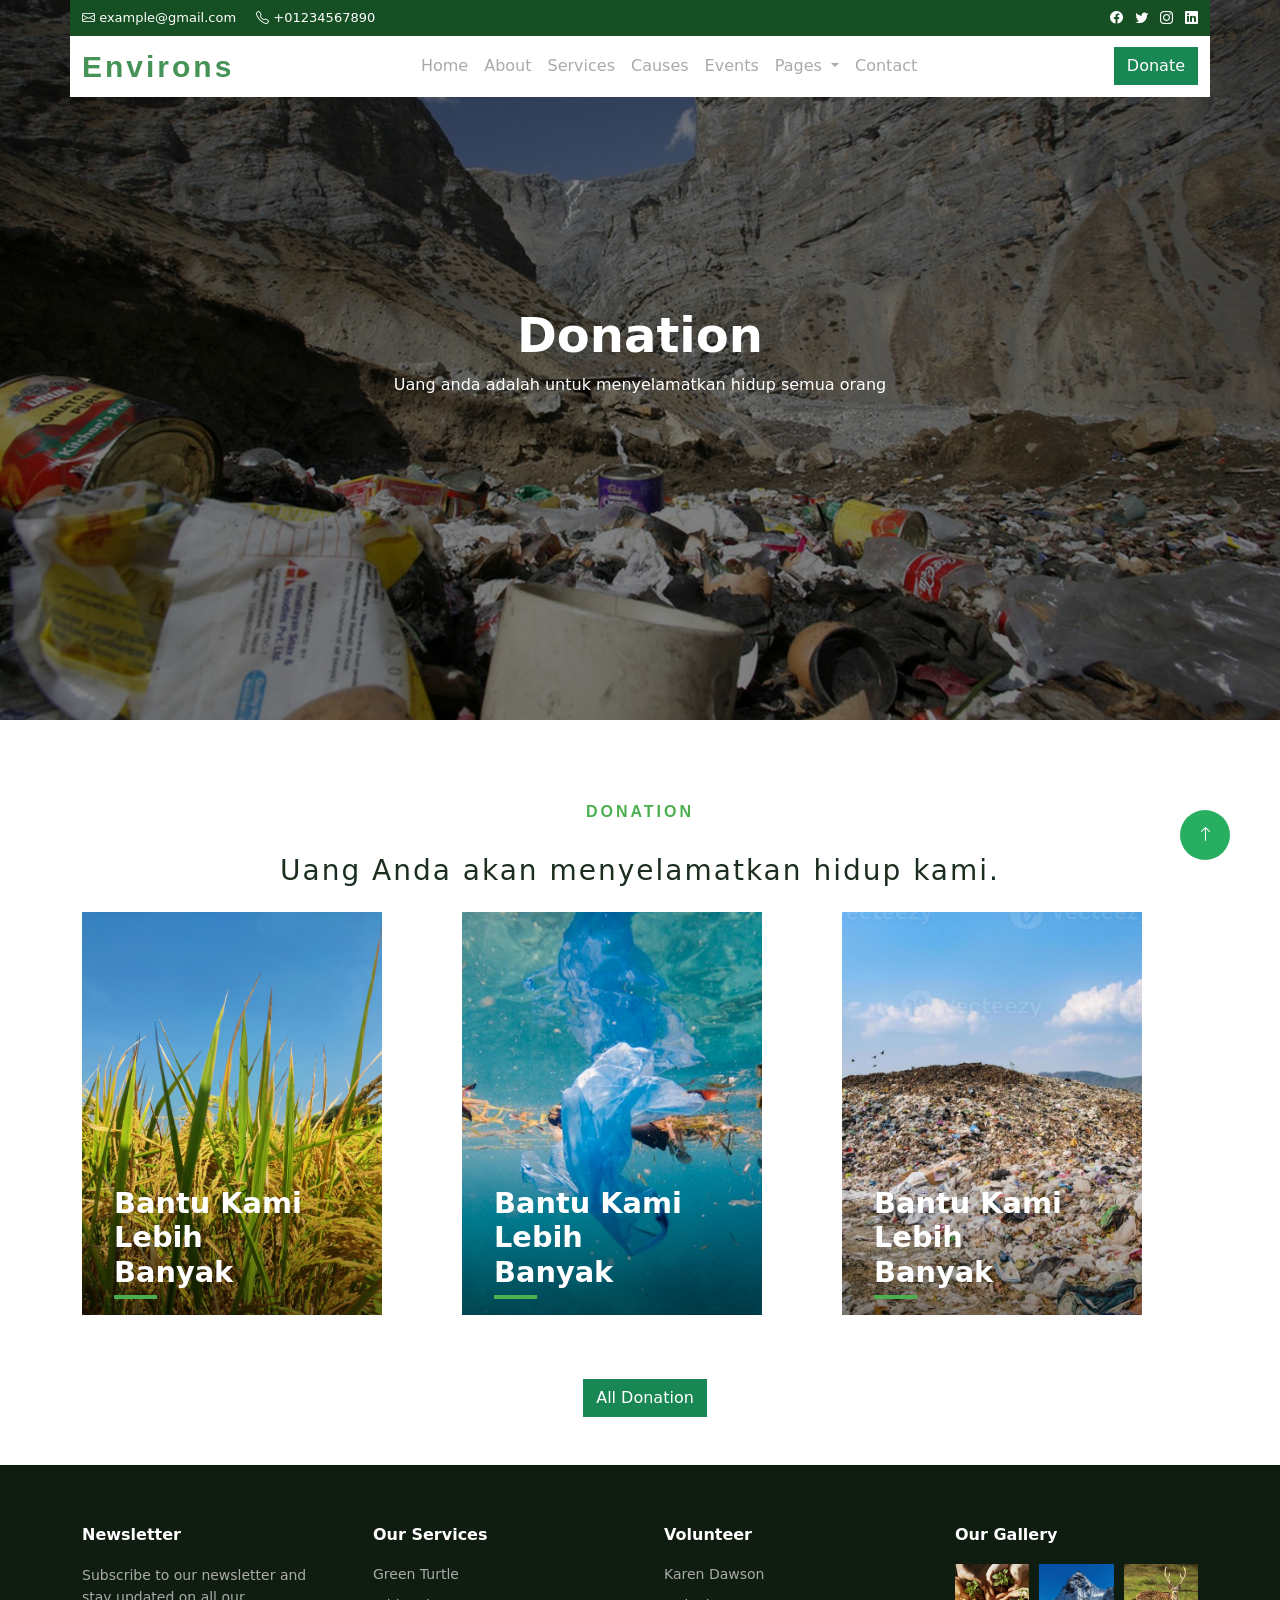
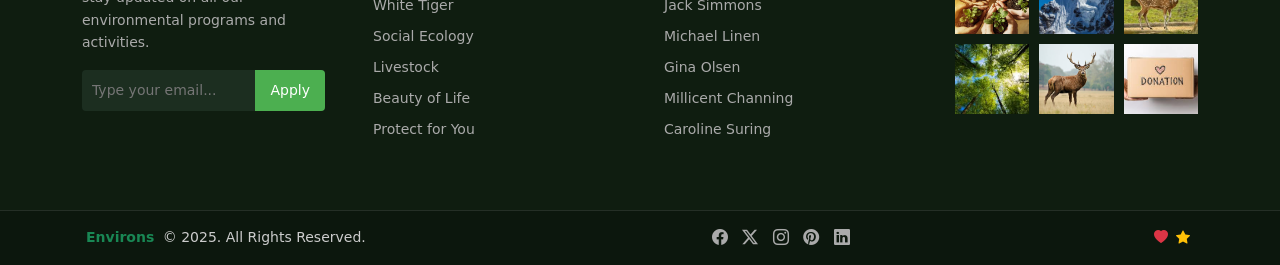
<file: donation.html>
<!DOCTYPE html>
<html lang="en">

<head>
    <meta charset="UTF-8">
    <meta name="viewport" content="width=device-width, initial-scale=1.0">
    <title>Document</title>
    <link rel="stylesheet" href="style.css">
    <link href="https://cdn.jsdelivr.net/npm/bootstrap@5.3.8/dist/css/bootstrap.min.css" rel="stylesheet">
    <link href="https://cdn.jsdelivr.net/npm/bootstrap-icons@1.11.3/font/bootstrap-icons.css" rel="stylesheet">
</head>

<body>
    <style>
        .hero {
            background-image: url(gambar/tumpukan-sampah.jpeg);
            background-size: cover;
            background-position: center;
            min-height: 80vh;
        }

        .overlay {
            background-color: rgba(0, 0, 0, 0.5);
            min-height: 80vh;
        }
    </style>
    <div class="header-wrapper">
        <a class="bundar" href="#"><i class="bi bi-arrow-up"></i></a>
        <!-- TOPBAR -->
        <div class="topbar-inner py-2">
            <div class="container d-flex justify-content-between">
                <div>
                    <i class="bi bi-envelope"></i> example@gmail.com
                    <i class="bi bi-telephone ms-3"></i> +01234567890
                </div>
                <div>
                    <i class="bi bi-facebook me-2"></i>
                    <i class="bi bi-twitter me-2"></i>
                    <i class="bi bi-instagram me-2"></i>
                    <i class="bi bi-linkedin"></i>
                </div>
            </div>
        </div>
        <!-- NAVBAR -->
        <div class="navbar-inner">
            <nav class="navbar navbar-expand-lg">
                <div class="container">
                    <a class="ex-navbar-brand" href="index.html">Environs</a>
                    <button class="navbar-toggler" data-bs-toggle="collapse" data-bs-target="#navMenu">
                        <span class="navbar-toggler-icon"></span>
                    </button>
                    <div class="collapse navbar-collapse justify-content-start" id="navMenu">
                        <ul class="navbar-nav mx-auto">
                            <li class="nav-item"><a class="nav-link" href="index.html">Home</a></li>
                            <li class="nav-item"><a class="nav-link" href="about.html">About</a></li>
                            <li class="nav-item"><a class="nav-link" href="services.html">Services</a></li>
                            <li class="nav-item"><a class="nav-link" href="causes.html">Causes</a></li>
                            <li class="nav-item"><a class="nav-link" href="events.html">Events</a></li>
                            <li class="nav-item dropdown">
                                <a class="nav-link dropdown-toggle" data-bs-toggle="dropdown">
                                    Pages
                                </a>
                                <ul class="dropdown-menu dropdown-menu-success">
                                    <li><a class="dropdown-item" href="blog.html">Blog</a></li>
                                    <li><a class="dropdown-item" href="gallery.html">Gallery</a></li>
                                    <li><a class="dropdown-item" href="volunteer.html">Volunteer</a></li>
                                    <li><a class="dropdown-item" href="donation.html">Donation</a></li>
                                    <li><a class="dropdown-item" href="404.html">404 Error</a></li>
                                    <li>
                                        <hr class="dropdown-divider">
                                    </li>
                                    <li><a class="dropdown-item" href="#">Lihat Semua</a></li>
                                </ul>
                            </li>
                            <li class="nav-item"><a class="nav-link" href="contact.html">Contact</a></li>
                        </ul>
                        <button class="btn btn-success rounded-0" href="#">Donate</button>
                    </div>
                </div>
            </nav>
        </div>
    </div>
    <div class="hero"> <!-- Hero Section -->
        <div class="overlay d-flex justify-content-center align-items-center text-center">
            <div class="text-white">
                <h3 class="display-5 fw-bold">Donation</h3>
                <p class="fs-6">Uang anda adalah untuk menyelamatkan hidup semua orang</p>
            </div>
        </div>
    </div>
    <br>
    <div class="container py-4 mt-3">
        <p class="tulisan fw-semibold text-center mt-3">
            DONATION
        </p>
        <h3 class="kata text-center mb-4">
            Uang Anda akan menyelamatkan hidup kami.
        </h3>
        <div class="row justify-content-center mb-4">
            <div class="col-12 col-md-4">
                <div class="card-custom card-1">
                    <div class="card-content">
                        <h3 class="card-title text-white">Bantu Kami Lebih Banyak</h3>
                        <br>
                        <h5 class="text-light mt-2">Melindungi Lingkungan</h5>
                        <p class="card-body text-white">
                            Bersama mendukung pendanaan untuk kegiatan penghijauan dan pemulihan
                            lingkungan demi masa depan bumi yang lebih sehat.
                        </p>
                        <a href="#" class="btn btn-success">Learn More</a>
                    </div>
                </div>
            </div>
            <div class="col-12 col-md-4">
                <div class="card-custom card-2">
                    <div class="card-content">
                        <h3 class="card-title text-white">Bantu Kami Lebih Banyak</h3>
                        <br>
                        <h5 class="text-light mt-2">Melindungi Lingkungan</h5>
                        <p class="card-body text-white">
                            Bersama mendukung pendanaan untuk kegiatan penghijauan dan pemulihan
                            lingkungan demi masa depan bumi yang lebih sehat.
                        </p>
                        <a href="#" class="btn btn-success">Learn More</a>
                    </div>
                </div>
            </div>
            <div class="col-12 col-md-4">
                <div class="card-custom card-3">
                    <div class="card-content">
                        <h3 class="card-title text-white">Bantu Kami Lebih Banyak</h3>
                        <br>
                        <h5 class="text-light mt-2">Melindungi Lingkungan</h5>
                        <p class="card-body text-white">
                            Bersama mendukung pendanaan untuk kegiatan penghijauan dan pemulihan
                            lingkungan demi masa depan bumi yang lebih sehat.
                        </p>
                        <a href="#" class="btn btn-success">Learn More</a>
                    </div>
                </div>
            </div>
        </div>
    </div>
    <div class="text-center mt-3">
        <button type="button" class="btn btn-success rounded-0 mb-4">All Donation</button>
    </div>
    <br>
    <footer id="footer">
        <div id="footer-main">
            <div class="container">
                <div class="row g-5">
                    <!-- Newsletter -->
                    <div class="col-md-3">
                        <h6>Newsletter</h6>
                        <p>Subscribe to our newsletter and stay updated on all our environmental programs and
                            activities.</p>
                        <div class="footer-newsletter d-flex mt-3">
                            <input type="email" placeholder="Type your email..." />
                            <button>Apply</button>
                        </div>
                    </div>
                    <!-- Our Services -->
                    <div class="col-md-3">
                        <h6>Our Services</h6>
                        <ul>
                            <li><a href="#">Green Turtle</a></li>
                            <li><a href="#">White Tiger</a></li>
                            <li><a href="#">Social Ecology</a></li>
                            <li><a href="#">Livestock</a></li>
                            <li><a href="#">Beauty of Life</a></li>
                            <li><a href="#">Protect for You</a></li>
                        </ul>
                    </div>
                    <!-- Volunteer -->
                    <div class="col-md-3">
                        <h6>Volunteer</h6>
                        <ul>
                            <li><a href="#">Karen Dawson</a></li>
                            <li><a href="#">Jack Simmons</a></li>
                            <li><a href="#">Michael Linen</a></li>
                            <li><a href="#">Gina Olsen</a></li>
                            <li><a href="#">Millicent Channing</a></li>
                            <li><a href="#">Caroline Suring</a></li>
                        </ul>
                    </div>
                    <!-- Our Gallery -->
                    <div class="col-md-3">
                        <h6>Our Gallery</h6>
                        <div class="footer-gallery">
                            <img src="gambar/gallery-1.jpeg" alt="g1" />
                            <img src="gambar/gunungeverst.jpg" alt="g2" />
                            <img src="gambar/galllery-3.jpg" alt="" />
                            <img src="gambar/pepohonan.jpeg" alt="g4" />
                            <img src="gambar/gallery-5.jpg" alt="g5" />
                            <img src="gambar/gallery-6.jpg" alt="g6" />
                        </div>
                    </div>
                </div>
            </div>
        </div>
        <div id="footer-bottom">
            <div class="container d-flex justify-content-between align-items-center flex-wrap gap-2">
                <div>
                    <a href="#" class="text-success fw-bold text-decoration-none me-1"><i
                            class="bi bi-leaf-fill me-1"></i>Environs</a>
                    &copy; 2025. All Rights Reserved.
                </div>
                <div class="d-flex align-items-center mx-auto">
                    <div class="footer-social">
                        <a href="#"><i class="bi bi-facebook"></i></a>
                        <a href="#"><i class="bi bi-twitter-x"></i></a>
                        <a href="#"><i class="bi bi-instagram"></i></a>
                        <a href="#"><i class="bi bi-pinterest"></i></a>
                        <a href="#"><i class="bi bi-linkedin"></i></a>
                    </div>
                    <div class="boxi">
                        <a href="#" class="me-2"><i class="bi bi-heart-fill text-danger"></i></a>
                        <a href="#"><i class="bi bi-star-fill text-warning"></i></a>
                    </div>
                </div>
            </div>
        </div>
    </footer>
    <script src="https://cdn.jsdelivr.net/npm/bootstrap@5.3.8/dist/js/bootstrap.bundle.min.js"></script>
    <script src="script.js" defer></script>
</body>

</html>
</file>
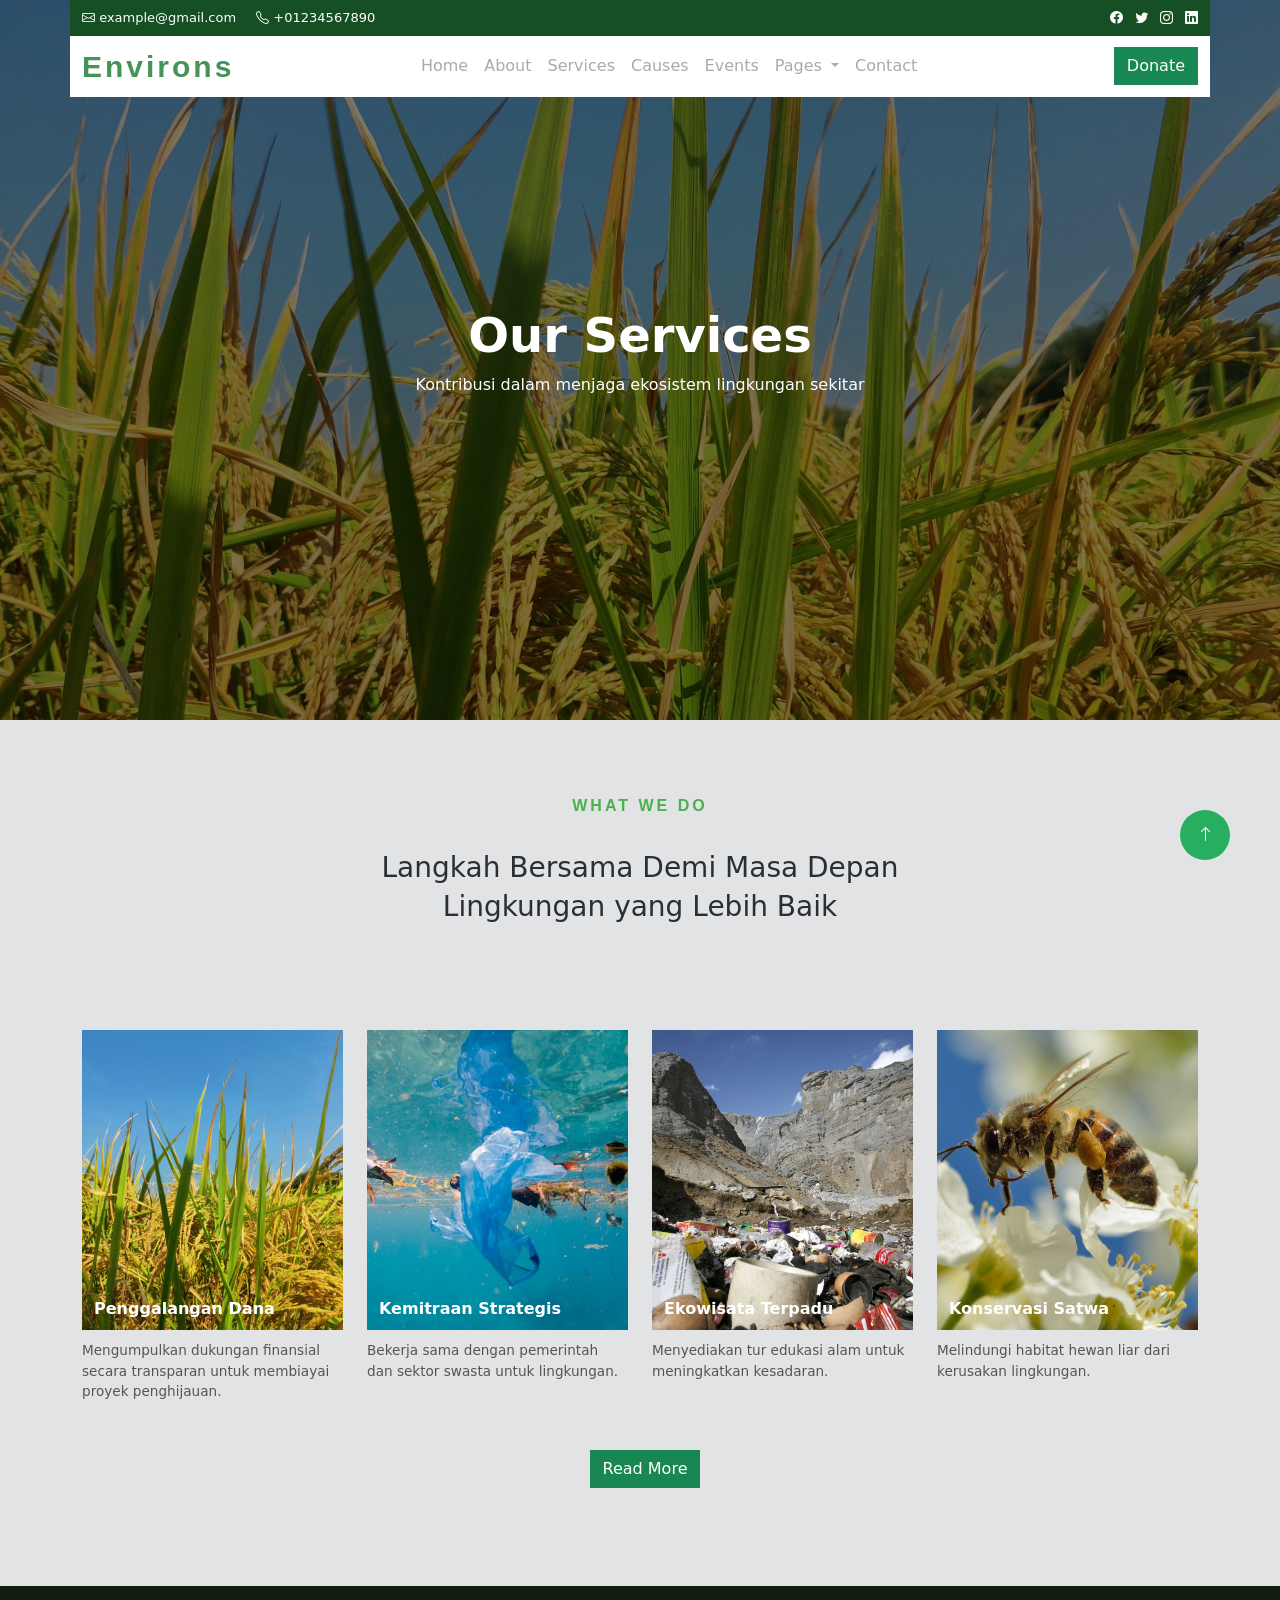
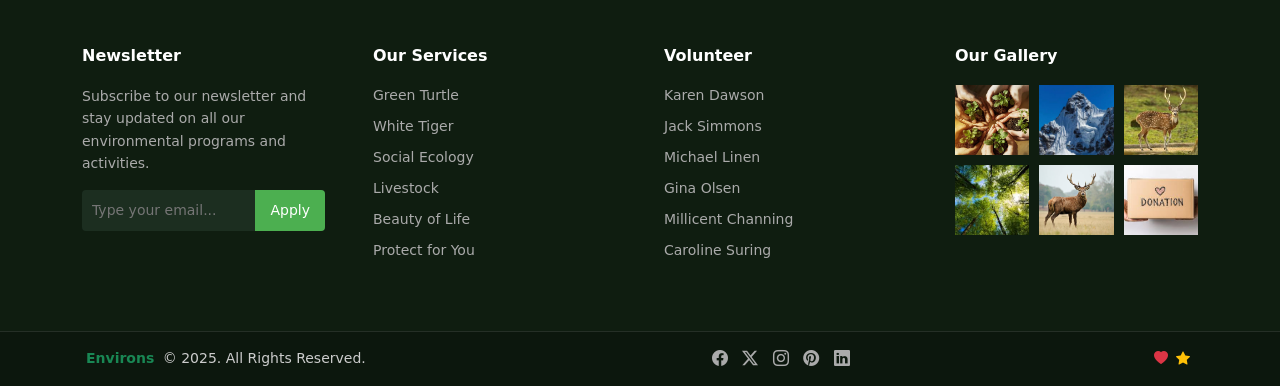
<file: services.html>
<!DOCTYPE html>
<html lang="en">

<head>
    <meta charset="UTF-8">
    <meta name="viewport" content="width=device-width, initial-scale=1.0">
    <title>Document</title>
    <link rel="stylesheet" href="style.css">
    <link href="https://cdn.jsdelivr.net/npm/bootstrap@5.3.8/dist/css/bootstrap.min.css" rel="stylesheet">
    <link href="https://cdn.jsdelivr.net/npm/bootstrap-icons@1.11.3/font/bootstrap-icons.css" rel="stylesheet">
</head>

<body>
    <style>
        .hero {
            background-image: url(gambar/padi.jpg);
            background-size: cover;
            background-position: center;
            min-height: 80vh;
        }

        .overlay {
            background-color: rgba(0, 0, 0, 0.5);
            min-height: 80vh;
        }
    </style>
    <div class="header-wrapper">
        <a class="bundar" href="#"><i class="bi bi-arrow-up"></i></a>
        <!-- TOPBAR -->
        <div class="topbar-inner py-2">
            <div class="container d-flex justify-content-between">
                <div>
                    <i class="bi bi-envelope"></i> example@gmail.com
                    <i class="bi bi-telephone ms-3"></i> +01234567890
                </div>
                <div>
                    <i class="bi bi-facebook me-2"></i>
                    <i class="bi bi-twitter me-2"></i>
                    <i class="bi bi-instagram me-2"></i>
                    <i class="bi bi-linkedin"></i>
                </div>
            </div>
        </div>
        <!-- NAVBAR -->
        <div class="navbar-inner">
            <nav class="navbar navbar-expand-lg">
                <div class="container">
                    <a class="ex-navbar-brand" href="index.html">Environs</a>
                    <button class="navbar-toggler" data-bs-toggle="collapse" data-bs-target="#navMenu">
                        <span class="navbar-toggler-icon"></span>
                    </button>
                    <div class="collapse navbar-collapse justify-content-start" id="navMenu">
                        <ul class="navbar-nav mx-auto">
                            <li class="nav-item"><a class="nav-link" href="index.html">Home</a></li>
                            <li class="nav-item"><a class="nav-link" href="about.html">About</a></li>
                            <li class="nav-item"><a class="nav-link" href="services.html">Services</a></li>
                            <li class="nav-item"><a class="nav-link" href="causes.html">Causes</a></li>
                            <li class="nav-item"><a class="nav-link" href="events.html">Events</a></li>
                            <li class="nav-item dropdown">
                                <a class="nav-link dropdown-toggle" data-bs-toggle="dropdown">
                                    Pages
                                </a>
                                <ul class="dropdown-menu dropdown-menu-success">
                                    <li><a class="dropdown-item" href="blog.html">Blog</a></li>
                                    <li><a class="dropdown-item" href="gallery.html">Gallery</a></li>
                                    <li><a class="dropdown-item" href="volunteer.html">Volunteer</a></li>
                                    <li><a class="dropdown-item" href="donation.html">Donation</a></li>
                                    <li><a class="dropdown-item" href="404.html">404 Error</a></li>
                                    <li>
                                        <hr class="dropdown-divider">
                                    </li>
                                    <li><a class="dropdown-item" href="#">Lihat Semua</a></li>
                                </ul>
                            </li>
                            <li class="nav-item"><a class="nav-link" href="contact.html">Contact</a></li>
                        </ul>
                        <button class="btn btn-success rounded-0" href="#">Donate</button>
                    </div>
                </div>
            </nav>
        </div>
    </div>
    <div class="hero"> <!-- Hero Section -->
        <div class="overlay d-flex justify-content-center align-items-center text-center">
            <div class="text-white">
                <h3 class="display-5 fw-bold">Our Services</h3>
                <p class="fs-6">Kontribusi dalam menjaga ekosistem lingkungan sekitar</p>
            </div>
        </div>
    </div>
    <div class="container-plenger bg-secondary-subtle text-secondary-emphasis">
        <br>
        <p class="tulisan fw-semibold ">WHAT WE DO
        </p>
        <h3 class=" text-center mx-auto mt-2" style="line-height: 1.4; max-width: 650px; margin-top: -20px;">Langkah
            Bersama Demi Masa
            Depan
            Lingkungan yang
            Lebih Baik
        </h3>
        <br>
        <div class="container py-5">
            <div class="row g-4">
                <div class="container py-5">
                    <div class="row g-4">
                        <!-- CARD 1 -->
                        <div class="col-md-3">
                            <div class="card-simple">
                                <div class="card-img card-1">
                                    <h4 class="card-heading">Penggalangan Dana</h4>
                                </div>
                                <p class="card-text">
                                    Mengumpulkan dukungan finansial secara transparan untuk membiayai proyek
                                    penghijauan.
                                </p>
                            </div>
                        </div>
                        <!-- CARD 2 -->
                        <div class="col-md-3">
                            <div class="card-simple">
                                <div class="card-img card-2">
                                    <h4 class="card-heading">Kemitraan Strategis</h4>
                                </div>
                                <p class="card-text">
                                    Bekerja sama dengan pemerintah dan sektor swasta untuk lingkungan.
                                </p>
                            </div>
                        </div>
                        <!-- CARD 3 -->
                        <div class="col-md-3">
                            <div class="card-simple">
                                <div class="card-img card-3">
                                    <h4 class="card-heading">Ekowisata Terpadu</h4>
                                </div>
                                <p class="card-text">
                                    Menyediakan tur edukasi alam untuk meningkatkan kesadaran.
                                </p>
                            </div>
                        </div>
                        <!-- CARD 4 -->
                        <div class="col-md-3">
                            <div class="card-simple">
                                <div class="card-img card-4">
                                    <h4 class="card-heading">Konservasi Satwa</h4>
                                </div>
                                <p class="card-text">
                                    Melindungi habitat hewan liar dari kerusakan lingkungan.
                                </p>
                            </div>
                        </div>
                    </div>
                </div>
            </div>
            <div class="text-center mb-10">
                <button type="button" class="btn btn-success rounded-0">Read More</button>
            </div>
        </div>
    </div>
    </div>
    </div>
    <footer id="footer">
        <div id="footer-main">
            <div class="container">
                <div class="row g-5">
                    <!-- Newsletter -->
                    <div class="col-md-3">
                        <h6>Newsletter</h6>
                        <p>Subscribe to our newsletter and stay updated on all our environmental programs and
                            activities.</p>
                        <div class="footer-newsletter d-flex mt-3">
                            <input type="email" placeholder="Type your email..." />
                            <button>Apply</button>
                        </div>
                    </div>
                    <!-- Our Services -->
                    <div class="col-md-3">
                        <h6>Our Services</h6>
                        <ul>
                            <li><a href="#">Green Turtle</a></li>
                            <li><a href="#">White Tiger</a></li>
                            <li><a href="#">Social Ecology</a></li>
                            <li><a href="#">Livestock</a></li>
                            <li><a href="#">Beauty of Life</a></li>
                            <li><a href="#">Protect for You</a></li>
                        </ul>
                    </div>
                    <!-- Volunteer -->
                    <div class="col-md-3">
                        <h6>Volunteer</h6>
                        <ul>
                            <li><a href="#">Karen Dawson</a></li>
                            <li><a href="#">Jack Simmons</a></li>
                            <li><a href="#">Michael Linen</a></li>
                            <li><a href="#">Gina Olsen</a></li>
                            <li><a href="#">Millicent Channing</a></li>
                            <li><a href="#">Caroline Suring</a></li>
                        </ul>
                    </div>
                    <!-- Our Gallery -->
                    <div class="col-md-3">
                        <h6>Our Gallery</h6>
                        <div class="footer-gallery">
                            <img src="gambar/gallery-1.jpeg" alt="g1" />
                            <img src="gambar/gunungeverst.jpg" alt="g2" />
                            <img src="gambar/galllery-3.jpg" alt="" />
                            <img src="gambar/pepohonan.jpeg" alt="g4" />
                            <img src="gambar/gallery-5.jpg" alt="g5" />
                            <img src="gambar/gallery-6.jpg" alt="g6" />
                        </div>
                    </div>
                </div>
            </div>
        </div>
        <div id="footer-bottom">
            <div class="container d-flex justify-content-between align-items-center flex-wrap gap-2">
                <div>
                    <a href="#" class="text-success fw-bold text-decoration-none me-1"><i
                            class="bi bi-leaf-fill me-1"></i>Environs</a>
                    &copy; 2025. All Rights Reserved.
                </div>
                <div class="d-flex align-items-center mx-auto">
                    <div class="footer-social">
                        <a href="#"><i class="bi bi-facebook"></i></a>
                        <a href="#"><i class="bi bi-twitter-x"></i></a>
                        <a href="#"><i class="bi bi-instagram"></i></a>
                        <a href="#"><i class="bi bi-pinterest"></i></a>
                        <a href="#"><i class="bi bi-linkedin"></i></a>
                    </div>
                    <div class="boxi">
                        <a href="#" class="me-2"><i class="bi bi-heart-fill text-danger"></i></a>
                        <a href="#"><i class="bi bi-star-fill text-warning"></i></a>
                    </div>
                </div>
            </div>
        </div>
    </footer>
    <script src="https://cdn.jsdelivr.net/npm/bootstrap@5.3.8/dist/js/bootstrap.bundle.min.js"></script>
    <script src="script.js" defer></script>
</body>

</html>
</file>
<file: style.css>
html {
      scroll-behavior: smooth;
  }

  * {
      box-sizing: border-box;
  }

  body {
      margin: 0;
  }

  /* HEADER */
  .header-wrapper {
      position: fixed;
      top: 0;
      width: 100%;
      z-index: 999;
  }

  /* TOPBAR */
  .topbar-inner {
      background: #164f23;
      color: white;
      font-size: 13px;
      max-width: 1140px;
      margin: auto;
      transition: 0.4s;
  }

  /* NAVBAR */
  .navbar-inner {
      background: white;
      max-width: 1140px;
      margin: auto;
      transition: 0.4s;
  }

  .header-wrapper.scrolled .topbar-inner,
  .header-wrapper.scrolled .navbar-inner {
      max-width: 100%;
      padding-left: 40px;
      padding-right: 40px;
  }

  @media (max-width :768px) {

      .header-wrapper.scrolled .topbar-inner,
      .header-wrapper.scrolled .navbar-inner {
          max-width: 100%;
          padding: 0 15px;
      }
  }

  .header-wrapper.scrolled .navbar-inner {
      padding-top: 10px;
      padding-bottom: 10px;
      box-shadow: 0 2px 10px rgba(0, 0, 0, 0.1);
  }

  .header-wrapper.scrolled .topbar-inner {
      padding-top: 5px;
      padding-bottom: 5px;
  }

  .navbar-nav li a {
      margin: 0 auto;
      gap: 20px;
      color: #aaa;
      font-size: 16px;
      transition: 0.3s;
  }

  .navbar-nav li a:hover {
      color: #4CAF50;
  }

  .ex-navbar-brand {
      font-size: 30px;
      font-weight: bold;
      letter-spacing: 3px;
      font-family: Arial, sans-serif;
      color: #459357;
      text-decoration: none;
  }

  .dropdown-menu {
      background-color: #199754 !important;
      border: none;
  }

  .dropdwon-menu .dropdown-item {
      color: rgb(255, 255, 255) !important;
  }

  .dropdown-menu .dropdown-item:hover {
      background-color: #157347 !important;
      color: #4CAF50;
  }

  .btn-donate {
      background: #4b8358;
      color: rgb(241, 237, 237);
      margin-left: 5px;
  }

  /* HERO SECTION */
  .hero {
      background-image: url("gambar/slide-1.jpeg");
      background-size: cover;
      background-position: center;
      background-repeat: no-repeat;
  }

  .hero-2 {
      background-image: url(gambar/slide-2.jpg);
      background-size: cover;
      background-position: center;
      background-repeat: no-repeat;
  }

  .hero-3 {
      background-image: url(gambar/slide-3.jpeg);
      background-size: cover;
      background-position: center;
      background-repeat: no-repeat;
  }

  .hero,
  .hero-2,
  .hero-3 {
      min-height: 95vh;
      position: relative;
  }

  .overlay {
      background-color: rgba(14, 10, 10, 0.5);
      min-height: 95vh;
  }

  .tengu {
      font-family: Arial, Helvetica, sans-serif;
      letter-spacing: 3px;
      font-size: 60px;
  }

  @media (max-width: 768px) {
      .tengu {
          font-size: 32px;
      }

      .overlay p {
          font-size: 14px;
      }
  }

  .reki {
      font-family: Arial, Helvetica, sans-serif;
      letter-spacing: 3px;
  }

  .bundar {
      position: fixed;
      width: 50px;
      height: 50px;
      border-radius: 50%;
      background: #27ae60;
      bottom: 40px;
      right: 50px;
      text-decoration: none;
      text-align: center;
      line-height: 50px;
      color: white;

  }

  /* ABOUT */
  .content {
      padding: 50px 12px;
  }

  .info-box {
      padding: 30px;
      max-width: 700px;
      margin: 50px auto;
  }

  .nav-pills .nav-link {
      border-radius: 0;
      background-color: #fff;
      color: #333;
      margin-right: 10px;
      border: none;
  }

  .nav-pills {
      gap: 10px;
  }

  .nav-pills .nav-link.active {
      background-color: #164f23 !important;
      color: #fff;
  }

  .nav-pills .nav-link {
      color: #164f23;
  }

  .nav-pills .nav-link:hover {
      background-color: #1f6b30;
      color: white;
  }

  .btn-read {
      background-color: #4CAF50;
      color: white;
      font-weight: bold;
      border: none;
      padding: 10px 25px;
  }

  .card-simple {
      width: 100%;
  }

  .card-img {
      border-radius: 6px;
      overflow: hidden;
      display: flex;
      align-items: flex-end;
      padding: 12px;
      height: 300px;
      position: relative;
      cursor: pointer;
  }

  @media (max-width: 768px) {
      .card-img {
          height: 200px;
      }
  }

  .card-img::before {
      content: "";
      position: absolute;
      inset: 0;
      background-size: cover;
      background-position: center;
      transition: transform 0.5s ease;
      z-index: 0;
  }

  .card-simple:hover .card-img::before {
      transform: scale(1.3);
  }

  .card-img::after {
      content: "";
      position: absolute;
      inset: 0;
      z-index: 1;
  }

  .card-heading {
      color: white;
      font-size: 1rem;
      font-weight: 600;
      position: relative;
      z-index: 2;
      margin: 0;
  }

  .card-text {
      font-size: 0.85rem;
      margin-top: 10px;
      color: #555;
  }

  /* GAMBAR */
  .card-1::before {
      background-image: url("gambar/padi.jpg");
  }

  .card-2::before {
      background-image: url("gambar/laut.jpg");
  }

  .card-3::before {
      background-image: url("gambar/tumpukan-sampah.jpeg");
  }

  .card-4::before {
      background-image: url("gambar/lebah.jpeg");
  }

  .container-plenger {
      background-color: #959595;
      padding: 50px 15px;
  }

  .card-custom {
      background-size: cover;
      background-position: center;
      background-repeat: no-repeat;
      width: 100%;
      max-width: 300px;
      min-height: 350px;
      overflow: hidden;
      display: flex;
      align-items: flex-end;
      transition: transform 0.5s ease, box-shadow 0.5s ease;
  }

  .card-1 {
      background-image: url("gambar/padi.jpg");
  }

  .card-2 {
      background-image: url("gambar/laut.jpg");
  }

  .card-3 {
      background-image: url("gambar/tumpukan-sampah-2.jpeg");
  }

  .card-custom:hover {
      transform: scale(1.03);
      box-shadow: 0 15px 30px rgba(0, 0, 0, 0.3);
  }

  .card-content {
      width: 100%;
      padding: 2rem;
      background: linear-gradient(to top,
              rgba(0, 0, 0, 0.95),
              rgba(0, 0, 0, 0.6),
              rgba(0, 0, 0, 0));
      transform: translateY(60%);
      transition: transform 0.6s ease;
  }

  .card-custom:hover .card-content {
      transform: translateY(0);
  }

  .card-content>*:not(.card-title) {
      opacity: 0;
      transform: translateY(20px);
      transition: all 0.5s ease;
  }

  .card-custom:hover .card-content>*:not(.card-title .card-subtitle) {
      opacity: 1;
      transform: translateY(0);
  }

  .card-subtitle {
      position: absolute;
      font-size: 0.8rem;
      letter-spacing: 1px;
      text-transform: uppercase;
      margin-bottom: 5px;
      display: block;
      color: #2d5d2a;
  }

  .card-title {
      font-size: 1.8rem;
      font-weight: bold;
      margin-bottom: 1.5rem;
      position: relative;
      display: inline-block;
      margin-right: 20px;
  }

  .card-title::after {
      content: "";
      position: absolute;
      left: 0;
      bottom: -10px;
      width: 100%;
      height: 4px;
      background-color: #4CAF50;
      border-radius: 10px;
      transform: scaleX(0.2);
      transform-origin: left;
      transition: transform 0.6s ease;
  }

  .card-custom:hover .card-title::after {
      transform: scaleX(1);
  }

  .card-body {
      font-size: 0.95rem;
      line-height: 1.6;
      margin-bottom: 1.5rem;
      color: rgba(255, 255, 255, 0.9);
      margin-top: 20px;
  }

  .tulisan {
      text-align: center;
      letter-spacing: 3px;
      font-family: Arial, Helvetica, sans-serif;
      color: #4CAF50;
      margin-bottom: 30px;
  }

  .kata {
      text-align: center;
      color: #1c2e20;
      letter-spacing: 2px;
      margin-bottom: 20px;
  }

  .achievement {
      background: url("gambar/orang-salaman.jpg") center/cover no-repeat;
      min-height: 100vh;
      display: flex;
      align-items: center;
  }

  .overlay-a {
      width: 100%;
      min-height: 100vh;
      background: rgba(29, 27, 27, 0.35);
      padding: 100px 20px;
      text-align: center;
      display: flex;
      flex-direction: column;
      justify-content: center;
  }

  .sub {
      color: #304b32;
      letter-spacing: 3px;
      font-weight: bold;
  }

  .desc {
      color: rgba(255, 255, 255, 0.8);
      max-width: 600px;
      margin: 10px auto 50px;
  }

  .cards {
      display: flex;
      justify-content: center;
      flex-wrap: wrap;
      gap: 25px;
  }

  .card-glass {
      width: 230px;
      padding: 25px;
      background: rgba(255, 255, 255, 0.06);
      border: 3px solid rgba(255, 255, 255, 0.4);
      border-radius: 12px;
      color: white;
      text-align: center;
      transition: 0.3s;
  }

  .card-glass:hover {
      transform: translateY(-8px);
      box-shadow: 0 0 20px rgba(47, 49, 47, 0.4);
  }

  .card-glass i {
      font-size: 30px;
      margin-bottom: 10px;
  }

  .card-glass h5 {
      font-weight: bold;
      color: #fff;
  }

  .btn-glass {
      margin-top: 15px;
      padding: 8px 20px;
      background: transparent;
      border: 2px dashed rgba(255, 255, 255, 0.7);
      color: #163207;
      font-weight: bold;
      font-size: 25px;
      cursor: pointer;
      transition: 0.3s;
  }

  .btn-glass:hover {
      border-color: #4CAF50;
  }

  .join-btn {
      display: block;
      width: 200px;
      max-width: 100%;
      margin-top: 50px;
      padding: 12px 30px;
      background: #4CAF50;
      border: none;
      color: white;
      cursor: pointer;
      transition: 0.3s;
      font-size: small;
      text-align: center;
      margin: 50px auto;
  }

  .join-btn:hover {
      transform: scale(1.05);
  }

  @media (max-width: 768px) {

      .overlay-a {
          padding: 60px 15px;
      }

      .card-glass {
          width: 100%;
          max-width: 300px;
      }

      .desc {
          font-size: 14px;
          padding: 0 10px;
      }

      .btn-glass {
          font-size: 18px;
      }
  }

  .tulisan-1 {
      text-align: center;
      color: #3cb759;
      letter-spacing: 2px;
  }

  .kalimat {
      text-align: center;
      line-height: 1.4;
      max-width: 600px;
      margin: auto;
  }

  .flip-card {
      width: 100%;
      height: 300px;
      perspective: 1000px;
      margin-bottom: 0;
      border-radius: 0;
  }

  .flip-card img {
      width: 100%;
      height: 100%;
      object-fit: cover;
  }

  .flip-card-inner {
      width: 100%;
      height: 100%;
      position: relative;
      transition: 0.6s;
      transform-style: preserve-3d;
  }

  .flip-card:hover .flip-card-inner {
      transform: rotateY(180deg);
  }

  .flip-card-front,
  .flip-card-back {
      position: absolute;
      width: 100%;
      height: 100%;
      backface-visibility: hidden;
  }

  .flip-card-front img,
  .flip-card-back img {
      width: 100%;
      height: 100%;
      object-fit: cover;
      display: block;
  }

  .flip-card-back {
      transform: rotateY(180deg);
  }

  .container-a {
      width: 100%;
      margin: 0;
      padding: 0;
  }

  .my-progress-bar {
      background: #959595;
      width: 100%;
      height: 8px;
  }

  .my-progress-bar div {
      position: relative;
      width: 0%;
      height: 8px;
      background-color: #164f23;
  }

  .my-progress-bar div span {
      height: 15px;
      width: 24px;
      font-size: 9px;
      border-radius: 1;
      background: #2d2b2b;
      color: #dedada;
      display: flex;
      margin-right: -20px;
      align-items: center;
      justify-content: center;
      position: absolute;
      top: -25%;
      left: 89%;
      transform: translateY(-35%);
  }

  .progress-1 {
      background-color: #164f23;
      animation: progress-1 7s linear forwards;
  }

  .progress-2 {
      background-color: #164f23;
      animation: progress-2 7s linear forwards;
  }

  .progress-3 {
      background-color: #164f23;
      animation: progress-3 7s linear forwards;
  }

  .progress-4 {
      background-color: #164f23;
      animation: progress-4 7s linear forwards;
  }

  @keyframes progress-1 {
      100% {
          width: 75%;
      }
  }

  @keyframes progress-2 {
      100% {
          width: 78%;
      }
  }

  @keyframes progress-3 {
      100% {
          width: 50%;
      }
  }

  @keyframes progress-4 {
      100% {
          width: 65%;
      }
  }

  .my-kotak {
      background-color: #2d5d2a;
      width: 100%;
      height: auto;
      padding: 10px;
  }

  .my-kotak .btn {
      display: inline-block;
      margin: 10px;
  }

  .kutu {
      color: #0f1d10;
      font-family: Arial, Helvetica, sans-serif;
      letter-spacing: 1px;
      margin-left: 10px;
  }

  .teki {
      color: #b3caa7;
      margin-left: 10px;
      margin-bottom: 10px;
  }

  .btn-success {
      margin-left: 10px;
  }

  #eventCarousel .carousel-item {
      transition: transform 1.2s cubic-bezier(0.45, 0.05, 0.55, 0.95);
  }

  #eventCarousel .card-wrapper {
      padding: 0 12px;
      height: 100%;
  }

  .nav-arrow {
      font-size: 1.2rem;
      width: 45px;
      height: 45px;
      display: flex;
      align-items: center;
      justify-content: center;
      transition: 0.3s;
      border: none;
  }

  .nav-arrow:hover {
      background-color: #2d5a34 !important;
  }

  .carousel-control-prev-icon,
  .carousel-control-next-icon {
      display: none;
  }

  /* GAMBAR SERAGAM */
  .card-img-top {
      width: 100%;
      height: 220px;
      object-fit: cover;
      transition: 0.4s;
  }

  /* HOVER */
  .card:hover .card-img-top {
      transform: scale(1.05);
  }

  /* NAV BUTTON POSISI */
  .nav-wrapper {
      top: 65%;
      z-index: 10;
  }

  /* RESPONSIVE */
  @media (max-width: 768px) {
      .card-img-top {
          height: 180px;
      }

      .nav-wrapper {
          top: 75%;
      }

      h2 {
          font-size: 18px;
      }
  }

  .card-sapi {
      width: 100%;
  }

  .card-kata {
      height: 250px;
      border-radius: 0;
      overflow: hidden;
      display: flex;
      align-items: flex-end;
      padding: 12px;
      position: relative;
      cursor: pointer;
  }

  .card-kata::before {
      content: "";
      position: absolute;
      inset: 0;
      background-size: cover;
      background-position: center;
      transition: transform 0.5s ease;
      z-index: 0;
  }

  .card-sapi:hover .card-kata::before {
      transform: scale(1.3);
  }

  .card-sapi::after {
      content: "";
      position: absolute;
      inset: 0;
      z-index: 1;
  }

  .komen {
      background-color: rgba(85, 79, 79, 0.5);
  }

  .card-heading {
      color: white;
      font-size: 1rem;
      font-weight: 600;
      position: relative;
      z-index: 2;
      margin: 0;
  }

  .card-text {
      font-size: 0.85rem;
      margin-top: 10px;
      color: #555;
  }

  .tombol {
      margin-left: -2px;
  }

  .card-a::before {
      background-image: url("https://images.unsplash.com/photo-1611273426858-450d8e3c9fce?q=80&w=1170&auto=format&fit=crop&ixlib=rb-4.1.0&ixid=M3wxMjA3fDB8MHxwaG90by1wYWdlfHx8fGVufDB8fHx8fA%3D%3D");
  }

  .card-b::before {
      background-image: url("gambar/news-2.jpeg");
  }

  .card-c::before {
      background-image: url("https://images.unsplash.com/photo-1488215545351-57e673dc3789?q=80&w=1139&auto=format&fit=crop&ixlib=rb-4.1.0&ixid=M3wxMjA3fDB8MHxwaG90by1wYWdlfHx8fGVufDB8fHx8fA%3D%3D");
  }

  .card-d::before {
      background-image: url("gambar/pepohonan.jpeg");
  }


  .gallery {
      display: grid;
      grid-template-columns: repeat(3, 1fr);
      grid-auto-rows: 250px;
      padding: 20px;
  }

  @media (max-width : 768px) {
      .gallery {
          grid-template-columns: 1fr;
          grid-auto-rows: auto;
      }

      .gallery-item {
          grid-column: auto !important;
          grid-row: auto !important;
      }
  }

  .gallery-item {
      position: relative;
      overflow: hidden;
      cursor: pointer;
      height: 100%;
  }

  .gallery-item img {
      width: 100%;
      height: 100%;
      object-fit: cover;
      transition: 0.4s;
  }


  .gallery-item:hover img {
      transform: scale(1.1);
  }

  .text-contes,
  .text-contes-plenger {
      position: absolute;
      bottom: 40px;
      left: 20px;
      color: white;
  }

  @media (max-width: 768px) {

      .text-contes,
      .text-contes-plenger {
          bottom: 20px;
          left: 10px;
      }

      .text-contes h6,
      .text-contes-plenger h6 {
          font-size: 14px;
          /* lebih kecil */
      }

      .text-contes p,
      .text-contes-plenger p {
          font-size: 12px;
      }
  }


  .hero-overlay {
      position: absolute;
      inset: 0;
      display: flex;
      justify-content: center;
      align-items: center;
      background: rgba(0, 0, 0, 0.4);
      opacity: 0;
      transition: 0.3s;
      z-index: 2;
  }

  .gallery-item:hover .hero-overlay {
      opacity: 1;
  }

  .icon {
      color: white;
      background-color: #0f1d10;
      font-size: 35px;
      border-radius: 50%;
      padding: 10px 18px;

  }

  .icon-a {
      color: white;
      background-color: #0f1d10;
      font-size: 35px;
      border-radius: 50%;
      padding: 10px 18px;
      margin-bottom: 45px;
  }

  .gallery-item:nth-child(1) {
      grid-column: 1;
      grid-row: 1;
  }

  .gallery-item:nth-child(2) {
      grid-column: 3;
      grid-row: 1;
  }

  .gallery-item:nth-child(3) {
      grid-column: 2;
      grid-row: span 2;
  }

  .gallery-item:nth-child(4) {
      grid-column: 1;
      grid-row: 2;
  }

  .gallery-item:nth-child(5) {
      grid-column: 3;
      grid-row: 2;
  }

  #lightbox {
      position: fixed;
      inset: 0;
      background: rgba(0, 0, 0, 0.8);
      display: none;
      justify-content: center;
      align-items: center;
  }

  #lightbox img {
      max-width: 80%;
      max-height: 80%;
  }


  .latar {
      background-color: #eef5ee;
  }

  .box {
      border-bottom: 2px dotted #000;
      border-right: 2px solid #000000;
      padding: 10px;
  }

  .img-area {
      display: grid;
      grid-template-columns: repeat(2, 1fr);
      gap: 15px;
      max-width: 400px;
      margin-bottom: 60px;
  }

  @media (max-width: 768px) {
      .img-area {
          max-width: 100%;
      }
  }

  .single-img {
      position: relative;
      overflow: hidden;
  }

  .single-img img {
      width: 100%;
      height: 180px;
      object-fit: cover;
      transition: 0.4s;
  }

  .single-img::after {
      content: "";
      position: absolute;
      top: 0;
      left: 0;
      width: 100%;
      height: 100%;
      background: rgba(0, 0, 0, 0);
      transition: 0.4s;
  }

  .single-img:hover img {
      transform: scale(1.1);
  }

  .single-img:hover::after {
      background: rgba(0, 0, 0, 0.4);
      /* jadi gelap */
  }

  .real {
      margin-bottom: 10px;
      line-height: 1.6;
  }

  @media (max-width: 768px) {
      .real {
          margin-left: 0;
          margin-bottom: 20px;
      }
  }

  .superman-text {
      font-size: 15px;
      margin-top: 15px;
      line-height: 1.3;
  }

  .bnt {
      background-color: #40a545;
      border-radius: 0;
      width: autocd;
      border: none;
      color: white;
      font-weight: 500;
      padding: 8px 20px;
  }

  .single-img {
      position: relative;
      overflow: hidden;
  }

  .text-fake {
      position: absolute;
      bottom: 2px;
      left: 40%;
      transform: translateX(-40%);
      color: white;
      z-index: 2;
      padding: 6px 10px;
      font-size: 15px;
      text-align: center;
  }

  body {
      overflow-x: hidden;
  }

  img {
      max-width: 100%;
      height: auto;
  }

  #footer {
      background: #0f1d10;
      color: #ccc;
      font-size: 14px;
  }

  #footer-main {
      padding: 60px 0;
  }

  #footer h6 {
      color: #fff;
      margin-bottom: 20px;
      font-weight: bold;
  }

  #footer p {
      color: #aaa;
      line-height: 1.6;
  }

  #footer ul {
      list-style: none;
      padding: 0;
      margin: 0;
  }

  #footer ul li {
      margin-bottom: 10px;
  }

  #footer ul li a {
      text-decoration: none;
      color: #aaa;
      transition: 0.3s;
  }

  #footer ul li a:hover {
      color: #4CAF50;
  }

  .footer-newsletter {
      background: #1c2e20;
      border-radius: 4px;
      overflow: hidden;
  }

  .footer-newsletter input {
      border: none;
      padding: 10px;
      width: 100%;
      outline: none;
      background: transparent;
      color: white;
  }

  .footer-newsletter button {
      background: #4CAF50;
      border: none;
      padding: 10px 15px;
      color: white;
      cursor: pointer;
      transition: 0.3s;
  }

  .footer-newsletter button:hover {
      background: #2e7d32;
  }

  .footer-gallery {
      display: grid;
      grid-template-columns: repeat(3, 1fr);
      gap: 10px;
  }

  .footer-gallery img {
      width: 100%;
      height: 70px;
      object-fit: cover;
      transition: 0.3s;
  }

  .footer-gallery img:hover {
      transform: scale(1.1);
  }

  #footer-bottom {
      border-top: 1px solid rgba(255, 255, 255, 0.1);
      padding: 15px 0;
      background: #0c170d;
  }

  .boxi {
      position: absolute;
      display: flex;
      justify-content: flex-start;
      right: 10vh;
  }

  .footer-social a {
      color: #aaa;
      margin-right: 10px;
      font-size: 16px;
      transition: 0.3s;
  }

  .footer-social a:hover {
      color: #4CAF50;
  }

  @media (max-width: 768px) {

      #footer-main {
          text-align: center;
      }

      #footer .col-md-3 {
          margin-bottom: 30px;
      }

      .footer-newsletter {
          flex-direction: column;
      }

      .footer-newsletter input {
          width: 100%;
          text-align: center;
      }

      .footer-newsletter button {
          width: 100%;
      }

      .footer-gallery {
          grid-template-columns: repeat(2, 1fr);
      }

      .footer-gallery img {
          height: 90px;
      }

      #footer-bottom .container {
          flex-direction: column;
          text-align: center;
      }

      .footer-social {
          margin-top: 10px;
      }
  }


  /*Contact*/
  .contact {
      background-color: #d0efd8;
  }

  .form-contact {
      padding: 0;
  }

  .form-contact button {
      width: 100%;
      margin: 0;
      display: block;
      border-radius: 0;
  }

  .bg-soft-green {
      background-color: #e6f4ea;
  }

  .contact-card {
      background: #fff;
      padding: 30px 20px;
      border-radius: 15px;
      text-align: center;
      height: 89%;
      margin-top: 10%;
  }

  iframe {
      width: 350px;
      height: 300px;
  }
</file>
